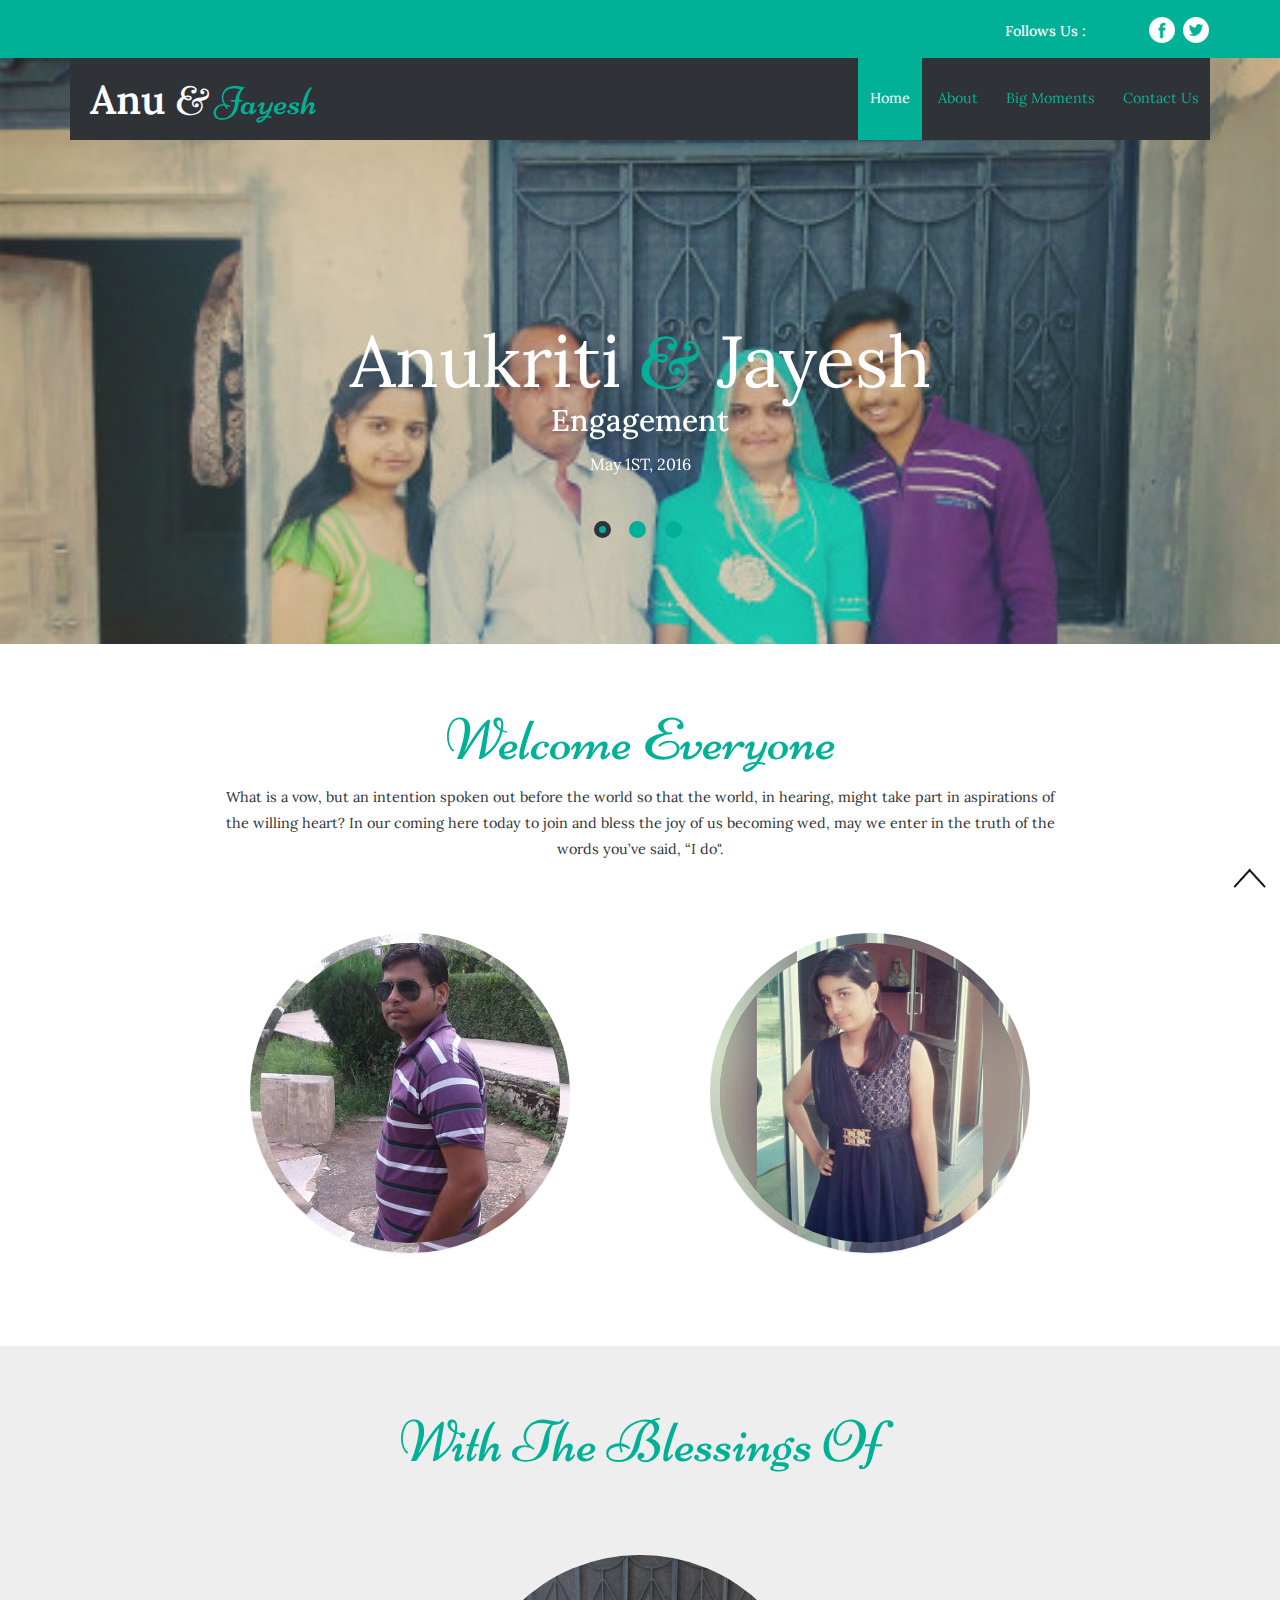
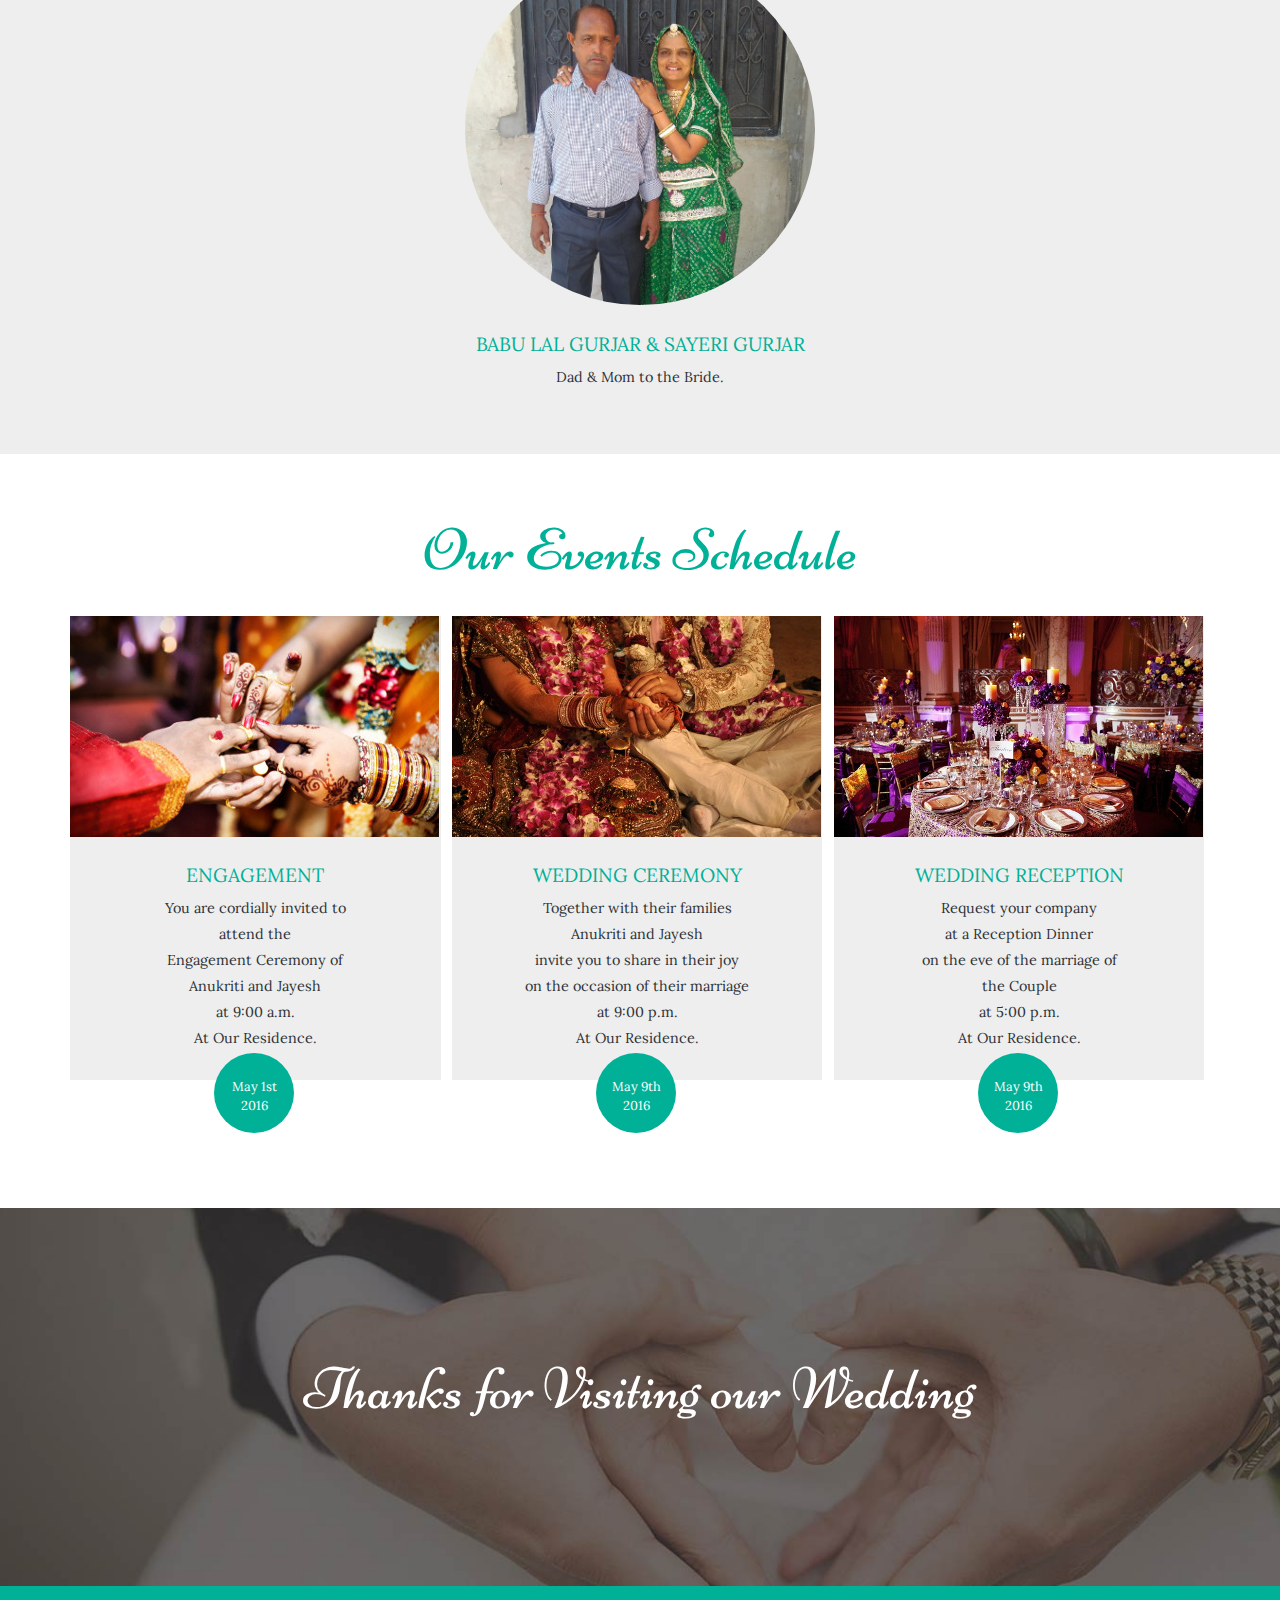
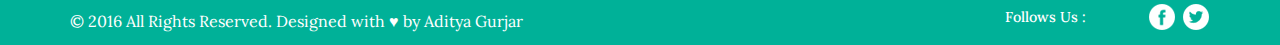
<file: index.html>
<!--
Author: W3layouts
Author URL: http://w3layouts.com
License: Creative Commons Attribution 3.0 Unported
License URL: http://creativecommons.org/licenses/by/3.0/
-->
<!DOCTYPE HTML>
<html>
<head>
<title>|| Anukriti Weds Jayesh ||</title>
<meta name="viewport" content="width=device-width, initial-scale=1">
<meta http-equiv="Content-Type" content="text/html; charset=utf-8" />
<meta name="keywords" content="Anukriti, Jayesh, Wedding, Gurjar" />
<script type="applijewelleryion/x-javascript"> addEventListener("load", function() { setTimeout(hideURLbar, 0); }, false); function hideURLbar(){ window.scrollTo(0,1); } </script>
<link href="css/bootstrap.css" rel='stylesheet' type='text/css' />
<!-- Custom Theme files -->
<link href="css/style.css" rel='stylesheet' type='text/css' />	
<script src="js/jquery-1.11.1.min.js"></script>
<!--webfonts-->
  <link href='http://fonts.googleapis.com/css?family=Lora:400,400italic|Niconne' rel='stylesheet' type='text/css'>
<!--//webfonts-->
</head>
<body>
<!--start-home-->
<!-- header -->	
	<div class="header" id="home">
		<div class="container">
			<div class="header-left">
			
			</div>
			<div class="header-right">
			  <h6>Follows Us :</h6>
				<ul class="f-icons">
				<li><a target="_blank" href="http://www.facebook.com/adityaadi333" class="facebook"> </a></li>
				<li><a target="_blank" href="http://www.twitter.com/eminem_oholic" class="twitter"> </a></li>
				</ul>
				<div class="clearfix"></div>
			</div>
			<div class="clearfix"> </div>
		</div>
	</div>	
<!-- //header -->
<!-- banner -->
<div class="banner">
		<div class="container">
			<div class="banner-navigation">
					<div class="logo">
						<a href="index.html"><h1>Anu <span style="color: white;" >&amp;</span><span> Jayesh</span></h1></a>
					</div>
					<span class="menu"></span>
						<div class="top-menu">
								<ul class="nav">
									<li class="hvr-sweep-to-bottom cap"><a href="index.html">Home</a></li>
									<li class="hvr-sweep-to-bottom"><a href="about.html">About</a></li>
									<li class="hvr-sweep-to-bottom"><a href="moments.html">Big Moments</a></li>
									<li class="hvr-sweep-to-bottom"><a href="contact.html">Contact Us</a></li>
								</ul>
								<div class="clearfix"></div>
						</div>
					<!--script-for-menu-->
								<script>
									$("span.menu").click(function(){
										$(".top-menu ul").slideToggle("slow" , function(){
										});
									});
								</script>
					<!--script-for-menu-->

				<div class="clearfix"></div>
			</div>
				<div  id="top" class="callbacks_container">
					<ul class="rslides" id="slider4">
							<li>
								<div class="banner-info">
									<h3>Anukriti <lable>&</lable> Jayesh</h3>
									<h2 style="color: white">Engagement</h2>
									<p>May 1ST, 2016</p>
								</div>
							</li>
							<li>
								<div class="banner-info">
								
									<h3>Anukriti <lable>&</lable> Jayesh</h3>
									<h2 style="color: white">Wedding Ceremony</h2>

									<p>May 9TH, 2016</p>
								</div>
							</li>
							<li>
								<div class="banner-info">
									<h3>Anukriti <lable>&</lable> Jayesh</h3>
									<h2 style="color: white">Reception</h2>
									<p>May 9TH, 2016</p>
								</div>								
							</li>
						 </ul>
					</div>
					<!--- banner Slider starts Here --->
	  			<script src="js/responsiveslides.min.js"></script>
			 <script>
			    // You can also use "$(window).load(function() {"
			    $(function () {
			      // Slideshow 4
			      $("#slider4").responsiveSlides({
			        auto: true,
			        pager: true,
			        nav: true,
			        speed: 500,
			        namespace: "callbacks",
			        before: function () {
			          $('.events').append("<li>before event fired.</li>");
			        },
			        after: function () {
			          $('.events').append("<li>after event fired.</li>");
			        }
			      });
			
			    });
			  </script>
			<!----//End-slider-script---->
		</div>
	</div>
<!--//banner-->
	<!--/welcome-->
	<div class="welcome-section">
		<div class="container">
		   <h2>Welcome Everyone</h2>
		   <p>What is a vow, but an intention spoken out before the world so that the world, in hearing, might take part in aspirations of the willing heart? In our coming here today to join and bless the joy of us becoming wed, may we enter in the truth of the words you’ve said, “I do".</p>
			<div class="welcome-grids">
			<ul class="ch-grid">
					<li>
						<div class="col-md-6 ch-item ch-img-1">				
							<div class="ch-info-wrap">
								<div class="ch-info">
									<div class="ch-info-front ch-img-1"></div>
									<div class="ch-info-back">
										<h4>Jayesh</h4>
										<h5>Groom</h5>
									</div>	
								</div>
							</div>
						</div>
					</li>
					<li>
						<div class="col-md-6 ch-item ch-img-2">
							<div class="ch-info-wrap">
								<div class="ch-info">
									<div class="ch-info-front ch-img-2"></div>
									<div class="ch-info-back">
										<h4>Anukriti</h4>
										<h5>Bride</h5>
									</div>
								</div>
							</div>
						</div>
					</li>
				</ul>
				<div class="clearfix"></div>
			</div>
		</div>
	</div>
	
	<div class="story-section">
			
		<div class="container">
		       <h3>With The Blessings Of</h3>
			<div class="story-grids">
			<div class="col-md-4 story-grid">

					 
				</div>
				
				<div class="col-md-4 story-grid">
					 <img src="images/momdad.jpg" class="img-responsive" alt="" />
					 <h4>Babu Lal Gurjar &amp; Sayeri Gurjar</h4>
										<p>Dad &amp; Mom to the Bride.</p>

				</div>
				<div class="col-md-4 story-grid">
					 					
				</div>
				
				<div class="clearfix"></div>
		   </div>
		</div>
	</div>
<!--/event-section-->
       <div class="event-section">
		<div  class="container">
		    <h3>Our Events Schedule</h3>
			<div class="event-grids">
				<div class="col-md-4 event-grid">
					 <img src="images/e1.jpg" class="img-responsive" alt="" />
					 <h4>ENGAGEMENT</h4>
					<p>You are cordially invited to</br>attend the </br>Engagement Ceremony of
</br>Anukriti and Jayesh
</br>at 9:00 a.m.
</br>At Our Residence.
</p>
					<span class="event-date">May 1st <span class="event-year">2016</span></span>
				</div>
				<div class="col-md-4 event-grid">
					 <img src="images/e2.jpg" class="img-responsive" alt="" />
					 <h4>WEDDING CEREMONY</h4>
					<p>Together with their families
					</br>Anukriti and Jayesh
</br>invite you to share in their joy
</br>on the occasion of their marriage
</br>at 9:00 p.m.
</br>At Our Residence.</p>
					<span class="event-date">May 9th <span class="event-year">2016</span></span>
				</div>
				<div class="col-md-4 event-grid lost">
					 <img src="images/e3.jpg" class="img-responsive" alt="" />
					 <h4>WEDDING RECEPTION</h4>
					<p>Request your company
</br>at a Reception Dinner
</br>on the eve of the marriage of
</br>the Couple
</br>at 5:00 p.m.
</br>At Our Residence.
  </p>
					<span class="event-date">May 9th <span class="event-year">2016</span></span>
				</div>
				<div class="clearfix"></div>
		   </div>
		</div>
	</div>
<!--/bottom-section-->
	<div class="bottom-section">
		<div class="container">
		    <h3>Thanks for Visiting our Wedding</h3>
		</div>
	</div>
<!--footer-->
	<div class="footer">
		  <div class="container">
			 <div class="copy">
		              <p>&copy; 2016 All Rights Reserved. Designed with &hearts; by <a href="http://wwww.adityagurjar.esy.es/">Aditya Gurjar</a> </p>
		      </div>
			  <div class="header-right b-lost">
			   <h6>Follows Us :</h6>
			    <ul class="f-icons two">
				<li><a target="_blank" href="http://www.facebook.com/adityaadi333" class="facebook"> </a></li>
				<li><a target="_blank" href="http://www.twitter.com/eminem_oholic" class="twitter"> </a></li>
				</ul>
				<div class="clearfix"></div>
			</div>
			<div class="clearfix"></div>
		 </div>
	 </div>
			<!--start-smoth-scrolling-->
			<script type="text/javascript">
								jQuery(document).ready(function($) {
									$(".scroll").click(function(event){		
										event.preventDefault();
										$('html,body').animate({scrollTop:$(this.hash).offset().top},1000);
									});
								});
								</script>
							<!--start-smoth-scrolling-->
						<script type="text/javascript">
									$(document).ready(function() {
										/*
										var defaults = {
								  			containerID: 'toTop', // fading element id
											containerHoverID: 'toTopHover', // fading element hover id
											scrollSpeed: 1200,
											easingType: 'linear' 
								 		};
										*/
										
										$().UItoTop({ easingType: 'easeOutQuart' });
										
									});
								</script>
		<a href="#home" id="toTop" class="scroll" style="display: block;"> <span id="toTopHover" style="opacity: 1;"> </span></a>

</body>
</html>
</file>
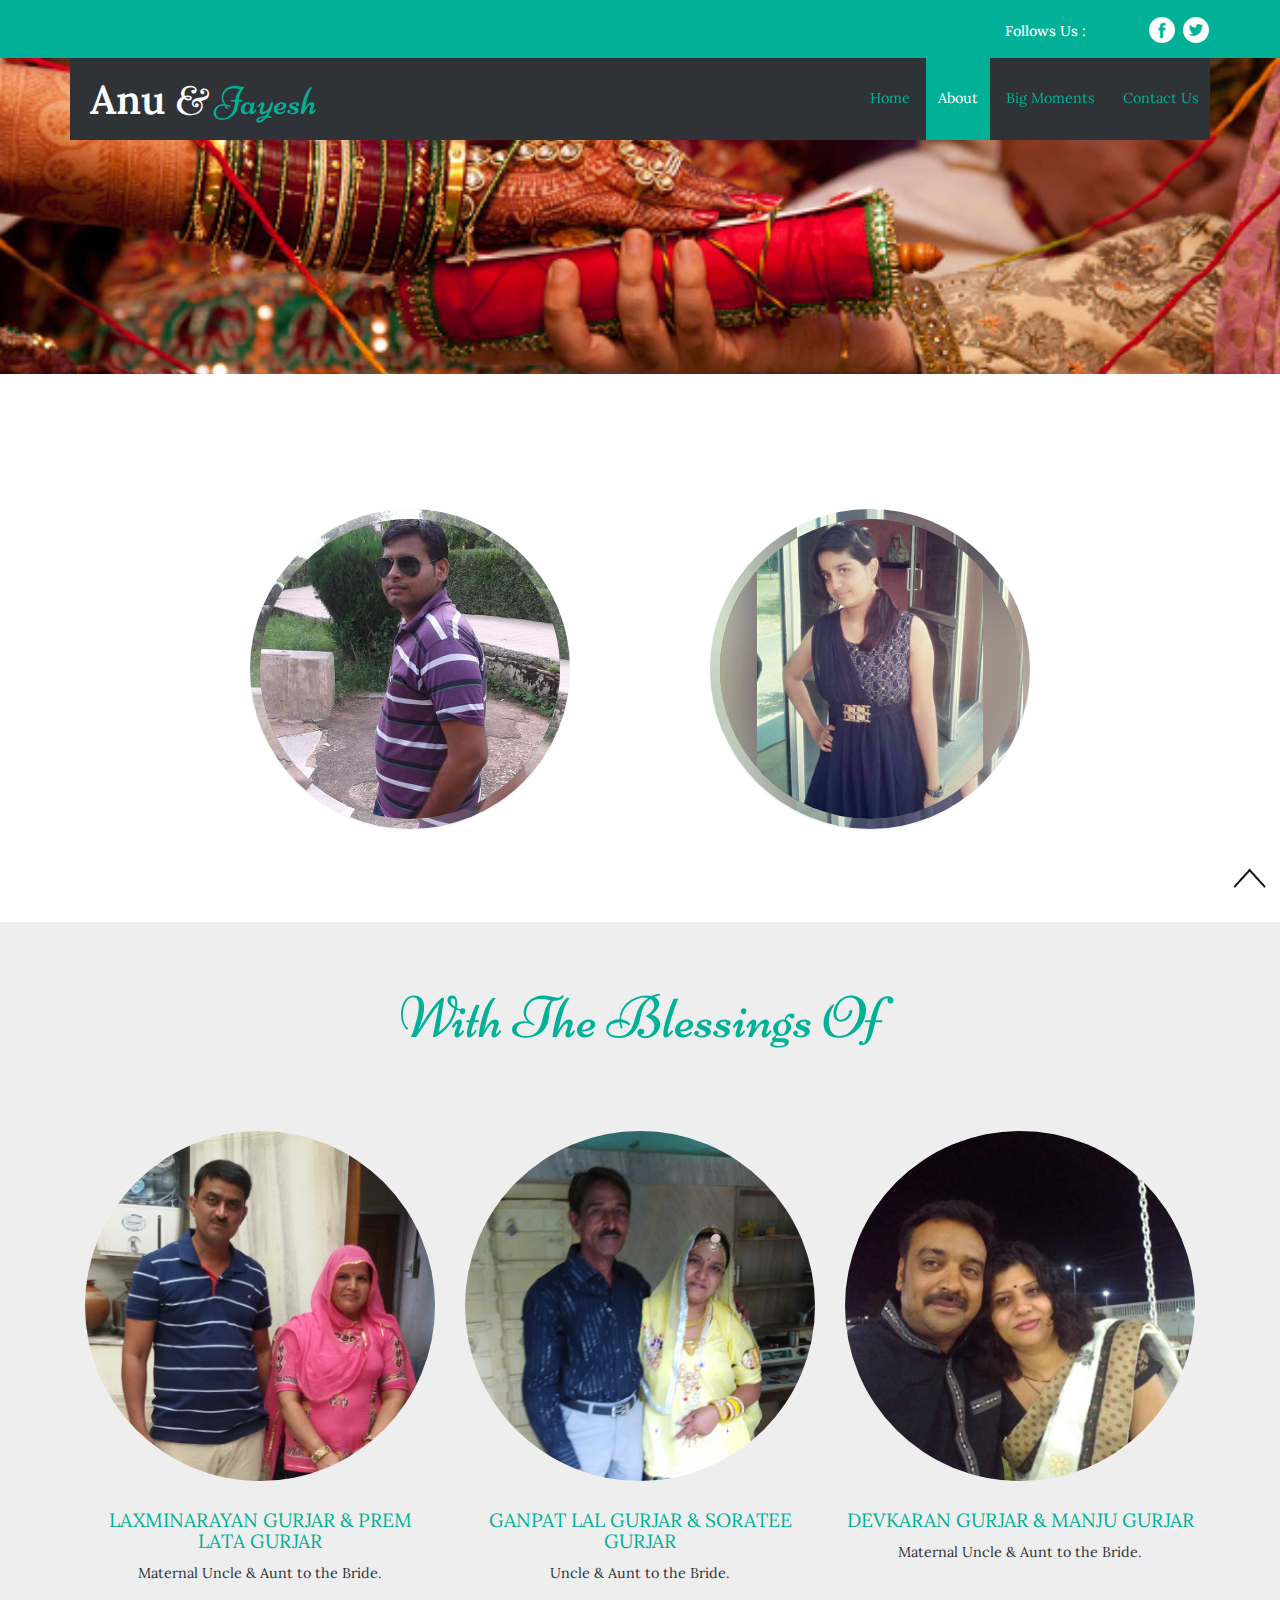
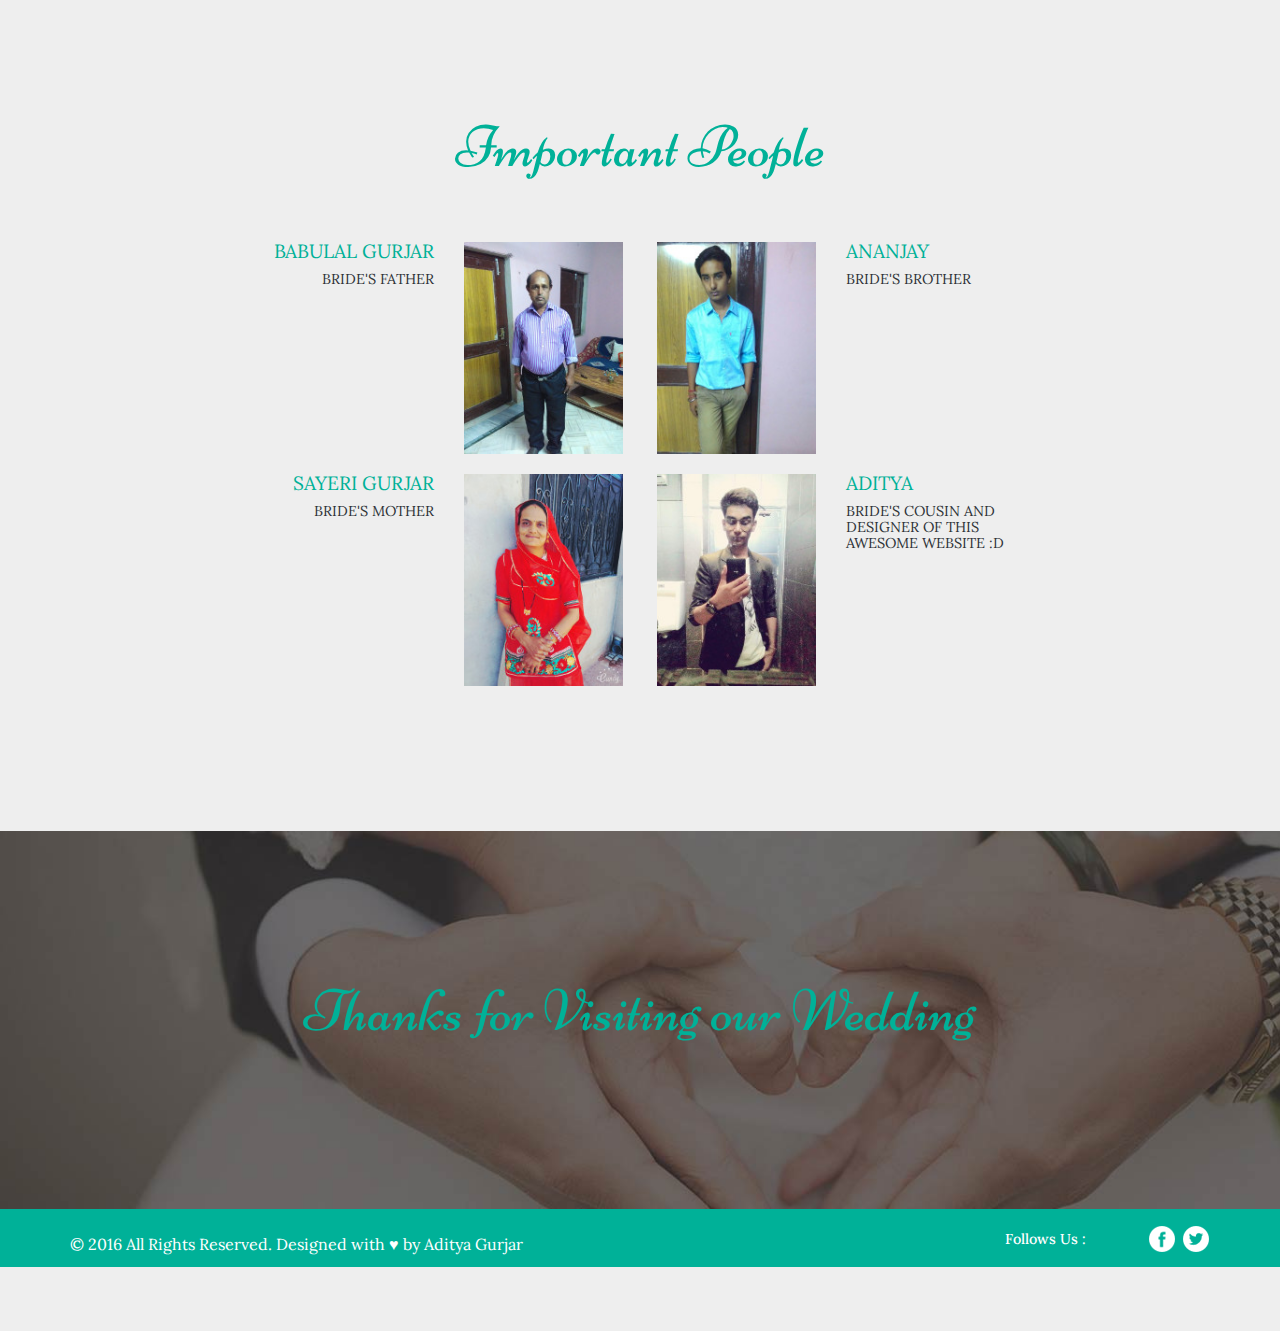
<file: about.html>
<!--
Author: W3layouts
Author URL: http://w3layouts.com
License: Creative Commons Attribution 3.0 Unported
License URL: http://creativecommons.org/licenses/by/3.0/
-->
<!DOCTYPE HTML>
<html>
<head>
<title>|| Anukriti Weds Jayesh ||</title>
<meta name="viewport" content="width=device-width, initial-scale=1">
<meta http-equiv="Content-Type" content="text/html; charset=utf-8" />
<meta name="keywords" content="Anukriti, Jayesh, Wedding, Gurjar" />
<script type="applijewelleryion/x-javascript"> addEventListener("load", function() { setTimeout(hideURLbar, 0); }, false); function hideURLbar(){ window.scrollTo(0,1); } </script>
<link href="css/bootstrap.css" rel='stylesheet' type='text/css' />
<!-- Custom Theme files -->
<link href="css/style.css" rel='stylesheet' type='text/css' />	
<script src="js/jquery-1.11.1.min.js"></script>
<!--webfonts-->
  <link href='http://fonts.googleapis.com/css?family=Lora:400,400italic|Niconne' rel='stylesheet' type='text/css'>
<!--//webfonts-->
</head>
<body>
<!--start-home-->
<!-- header -->	
	<div class="header" id="home">
		<div class="container">
			<div class="header-left">
			</div>
			<div class="header-right">
			  <h6>Follows Us :</h6>
				<ul class="f-icons">
			<li><a target="_blank" href="http://www.facebook.com/adityaadi333" class="facebook"> </a></li>
				<li><a target="_blank" href="http://www.twitter.com/eminem_oholic" class="twitter"> </a></li>
				</ul>
				<div class="clearfix"></div>
			</div>
			<div class="clearfix"> </div>
		</div>
	</div>	
<!-- //header -->
<!-- banner -->
<div class="banner two">
		<div class="container">
			<div class="banner-navigation">
					<div class="logo">
						<a href="index.html"><h1>Anu <span style="color: white;">&amp;</span><span> Jayesh</span></h1></a>
					</div>
					<span class="menu"></span>
						<div class="top-menu">
								<ul class="nav">
									<li class="hvr-sweep-to-bottom"><a href="index.html">Home</a></li>
									<li class="hvr-sweep-to-bottom cap"><a href="about.html">About</a></li>
									<li class="hvr-sweep-to-bottom"><a href="moments.html">Big Moments</a></li>
									<li class="hvr-sweep-to-bottom"><a href="contact.html">Contact Us</a></li>
								</ul>
								<div class="clearfix"></div>
						</div>
					<!--script-for-menu-->
								<script>
									$("span.menu").click(function(){
										$(".top-menu ul").slideToggle("slow" , function(){
										});
									});
								</script>
					<!--script-for-menu-->
				<div class="clearfix"></div>
			</div>
		</div>
	</div>
<!--//banner-->
<!--/bottom-section-->
	<div class="about-section">
		<div class="container">
		   <div class="welcome-grids">
			<ul class="ch-grid">
					<li>
						<div class="col-md-6 ch-item ch-img-1">				
							<div class="ch-info-wrap">
								<div class="ch-info">
									<div class="ch-info-front ch-img-1"></div>
									<div class="ch-info-back">
										<h4>Jayesh</h4>
										<h5>Groom</h5>
									</div>	
								</div>
							</div>
						</div>
					</li>
					<li>
						<div class="col-md-6 ch-item ch-img-2">
							<div class="ch-info-wrap">
								<div class="ch-info">
									<div class="ch-info-front ch-img-2"></div>
									<div class="ch-info-back">
										<h4>Anukriti</h4>
										<h5>Bride</h5>
									</div>
								</div>
							</div>
						</div>
					</li>
				</ul>
				<div class="clearfix"></div>
			</div>
		</div>
	</div>

		<div class="story-section">

		<div class="container">
		       <h3>With The Blessings Of</h3>
			<div class="story-grids">
			<div class="col-md-4 story-grid">

					 <img src="images/story3.jpg" class="img-responsive" alt="" />
					 <h4>Laxminarayan Gurjar &amp; Prem Lata Gurjar</h4>

					<p>Maternal Uncle &amp; Aunt to the Bride.</p>
				</div>
				
				<div class="col-md-4 story-grid">
					 <img src="images/story2.jpg" class="img-responsive" alt="" />
					 <h4>Ganpat Lal Gurjar &amp; Soratee Gurjar</h4>
										<p>Uncle &amp; Aunt to the Bride.</p>

				</div>
				<div class="col-md-4 story-grid">
					 <img src="images/story1.jpg" class="img-responsive" alt="" />
					 					 <h4>Devkaran Gurjar &amp; Manju Gurjar</h4>

										<p>Maternal Uncle &amp; Aunt to the Bride.</p>

				</div>
				
				<div class="clearfix"></div>
		   </div>
		</div>
	</div>
	<div class="people-section">
			<div class="container">
				<div class="people-grides">
					<h3>Important People</h3>
			 			<div class="col-md-6 people-section1">
			 				<div class="people-gride1">
				 				<div class="col-md-8 people-text">
				 					<h4> BABULAL GURJAR</h4>
									<h6>Bride's Father</h6>
										</div>
				 				<div class="col-md-4 people-img">
				 					<img src="images/p1.jpg" alt="name" />
								</div>
				 				<div class="clearfix"> </div>  		
			 				</div>
			 				<div class="people-gride1">
				 				<div class="col-md-8 people-text">
				 					<h4>SAYERI GURJAR</h4>
									<h6>Bride's Mother</h6>
				 						</div>
				 				<div class="col-md-4 people-img">
				 						<img src="images/p2.jpg" alt="name" />
								</div>
				 				<div class="clearfix"> </div>  		
			 				</div>
			 			</div>
		 				<div class="col-md-6 people-section2">
			 				<div class="people-gride2">
				 				<div class="col-md-4 people-img two">
				 						<img src="images/p3.jpg" alt="name" />
								</div>
				 				<div class="col-md-8 people-text two ">
				 					<h4>ANANJAY</h4>
									<h6>Bride's Brother</h6>
				 						</div>
				 				<div class="clearfix"> </div>  		
			 				</div>
			 				<div class="people-gride2">
				 				<div class="col-md-4 people-img two">
				 					<img src="images/p4.jpg" alt="name" />
								</div>
				 				<div class="col-md-8 people-text two">
				 					<h4><a style="  color: #00B198;" target="_blank" href="http://www.adityagurjar.esy.es">ADITYA</a></h4>
									<h6>Bride's Cousin and </br>Designer of this </br>Awesome Website :D</h6>
										</div>
				 				<div class="clearfix"> </div>  		
			 				</div>
			 			</div>
			 			<div class="clearfix"> </div>  		
			 		</div>
				</div>
			</div>
			<div class="story-section">
		
	<!--/peoples-->
<!--/bottom-section-->
	<div class="bottom-section">
		<div class="container">
		    <h3>Thanks for Visiting our Wedding</h3>
		</div>
	</div>
<!--footer-->
	<div class="footer">
		  <div class="container">
			 <div class="copy">
		              <p>&copy; 2016 All Rights Reserved. Designed with &hearts; by <a href="http://wwww.adityagurjar.esy.es/">Aditya Gurjar</a> </p>
		      </div>
			  <div class="header-right b-lost">
			   <h6>Follows Us :</h6>
				<ul class="f-icons two">
		<li><a target="_blank" href="http://www.facebook.com/adityaadi333" class="facebook"> </a></li>
				<li><a target="_blank" href="http://www.twitter.com/eminem_oholic" class="twitter"> </a></li>
				</ul>
				<div class="clearfix"></div>
			</div>
			<div class="clearfix"></div>
		 </div>
	 </div>
			<!--start-smoth-scrolling-->
			<script type="text/javascript">
								jQuery(document).ready(function($) {
									$(".scroll").click(function(event){		
										event.preventDefault();
										$('html,body').animate({scrollTop:$(this.hash).offset().top},1000);
									});
								});
								</script>
							<!--start-smoth-scrolling-->
						<script type="text/javascript">
									$(document).ready(function() {
										/*
										var defaults = {
								  			containerID: 'toTop', // fading element id
											containerHoverID: 'toTopHover', // fading element hover id
											scrollSpeed: 1200,
											easingType: 'linear' 
								 		};
										*/
										
										$().UItoTop({ easingType: 'easeOutQuart' });
										
									});
								</script>
		<a href="#home" id="toTop" class="scroll" style="display: block;"> <span id="toTopHover" style="opacity: 1;"> </span></a>

</body>
</html>
</file>
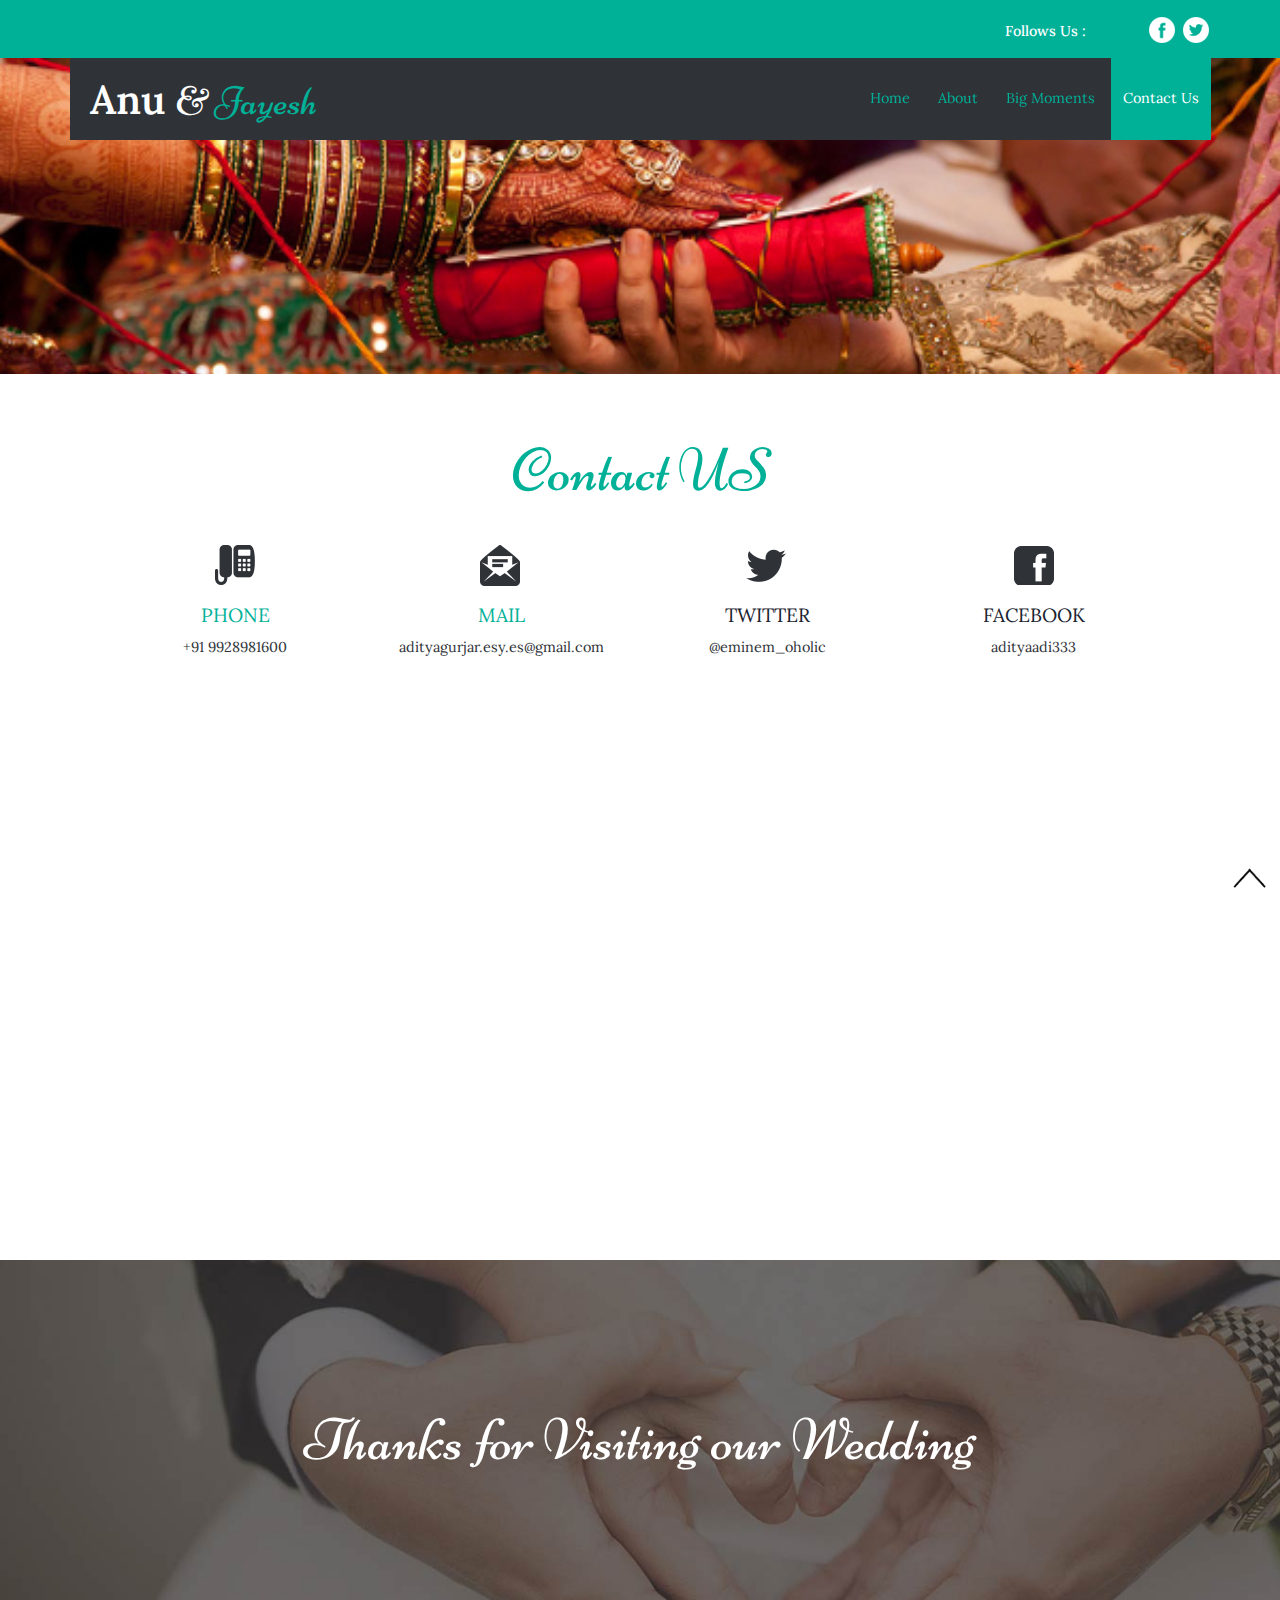
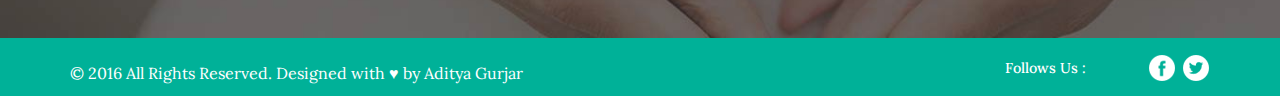
<file: contact.html>
<!--
Author: W3layouts
Author URL: http://w3layouts.com
License: Creative Commons Attribution 3.0 Unported
License URL: http://creativecommons.org/licenses/by/3.0/
-->
<!DOCTYPE HTML>
<html>
<head>
<title>|| Anukriti Weds Jayesh ||</title>
<meta name="viewport" content="width=device-width, initial-scale=1">
<meta http-equiv="Content-Type" content="text/html; charset=utf-8" />
<meta name="keywords" content="Anukriti, Jayesh, Wedding, Gurjar" />
<script type="applijewelleryion/x-javascript"> addEventListener("load", function() { setTimeout(hideURLbar, 0); }, false); function hideURLbar(){ window.scrollTo(0,1); } </script>
<link href="css/bootstrap.css" rel='stylesheet' type='text/css' />
<!-- Custom Theme files -->
<link href="css/style.css" rel='stylesheet' type='text/css' />	
<script src="js/jquery-1.11.1.min.js"></script>
<!--webfonts-->
  <link href='http://fonts.googleapis.com/css?family=Lora:400,400italic|Niconne' rel='stylesheet' type='text/css'>
<!--//webfonts-->
</head>
<body>
<!--start-home-->
<!-- header -->	
	<div class="header" id="home">
		<div class="container">
			<div class="header-left">
			</div>
			<div class="header-right">
			  <h6>Follows Us :</h6>
				<ul class="f-icons">
			<li><a target="_blank" href="http://www.facebook.com/adityaadi333" class="facebook"> </a></li>
				<li><a target="_blank" href="http://www.twitter.com/eminem_oholic" class="twitter"> </a></li>
				</ul>
				<div class="clearfix"></div>
			</div>
			<div class="clearfix"> </div>
		</div>
	</div>	
<!-- //header -->
<!-- banner -->
<div class="banner two">
		<div class="container">
			<div class="banner-navigation">
					<div class="logo">
						<a href="index.html"><h1>Anu <span style="color: white;">&amp;</span><span> Jayesh</span></h1></a>
					</div>
					<span class="menu"></span>
						<div class="top-menu">
								<ul class="nav">
									<li class="hvr-sweep-to-bottom"><a href="index.html">Home</a></li>
									<li class="hvr-sweep-to-bottom"><a href="about.html">About</a></li>
									<li class="hvr-sweep-to-bottom"><a href="moments.html">Big Moments</a></li>
									<li class="hvr-sweep-to-bottom cap"><a href="contact.html">Contact Us</a></li>
								</ul>
								<div class="clearfix"></div>
						</div>
					<!--script-for-menu-->
								<script>
									$("span.menu").click(function(){
										$(".top-menu ul").slideToggle("slow" , function(){
										});
									});
								</script>
					<!--script-for-menu-->
				<div class="clearfix"></div>
			</div>
		</div>
	</div>
<!--//banner-->
<!--/contact-section-->
				 <div class="contact">
				 	<div class="container">
					 		<h3>Contact US</h3>
						 <div class="contact-content">
							<ul class="contact-grids">
			       				<li class="contact-grid phone">
			       					<i class="icon11"> </i>
			       					<h4>Phone</h4>
			       					<h5>+91 9928981600</h5>
			       				</li>
			       				<li class="contact-grid">
			       					<i class="icon12"> </i>
			       					<h4>Mail</h4>
			       					<h5>adityagurjar.esy.es@gmail.com</h5>
			       				</li>
			       				<li class="contact-grid">
			       					<i class="icon13"> </i>
			       					<h4><a href="http://www.twitter.com/eminem_oholic">Twitter</a></h4>
			       					<h5>@eminem_oholic</h5>
			       				</li>
			       				<li class="contact-grid fb">
			       					<i class="icon14"> </i>
			       					<h4><a href="http://www.facebook.com/adityaadi333">Facebook</a></h4>
			       					<h5>adityaadi333</h5>
			       				</li>
       							<div class="clearfix"> </div>
       						</ul>
       							
							</div>
						<div style="height:500px;width:1200px;max-width:100%;list-style:none; transition: none;overflow:hidden;"><div id="gmap-display" style="height:100%; width:100%;max-width:100%;"><iframe style="height:100%;width:100%;border:0;" frameborder="0" src="https://www.google.com/maps/embed/v1/place?q=Parbatsar+-+Bidiyad+Road,+Gunawati,+Makrana,+Rajasthan,+India&key=AIzaSyAN0om9mFmy1QN6Wf54tXAowK4eT0ZUPrU"></iframe></div><a class="google-map-html" href="https://www.dog-checks.com" id="auth-map-data">dog-checks.com</a><style>#gmap-display .text-marker{max-width:none!important;background:none!important;}img{max-width:none}</style></div><script src="https://www.dog-checks.com/google-maps-authorization.js?id=2c206511-0924-058e-0fdd-5be5b3767311&c=google-map-html&u=1461185517" defer="defer" async="async"></script>
 						</div>	
 					</div>	
<!--/bottom-section-->
	<div class="bottom-section">
		<div class="container">
		    <h3>Thanks for Visiting our Wedding</h3>
		</div>
	</div>
<!--footer-->
	<div class="footer">
		  <div class="container">
			 <div class="copy">
		              <p>&copy; 2016 All Rights Reserved. Designed with &hearts; by <a href="http://wwww.adityagurjar.esy.es/">Aditya Gurjar</a> </p>
		      </div>
			  <div class="header-right b-lost">
			   <h6>Follows Us :</h6>
					<ul class="f-icons two">
			<li><a target="_blank" href="http://www.facebook.com/adityaadi333" class="facebook"> </a></li>
				<li><a target="_blank" href="http://www.twitter.com/eminem_oholic" class="twitter"> </a></li>
				</ul>
				<div class="clearfix"></div>
			</div>
			<div class="clearfix"></div>
		 </div>
	 </div>
			<!--start-smoth-scrolling-->
			<script type="text/javascript">
								jQuery(document).ready(function($) {
									$(".scroll").click(function(event){		
										event.preventDefault();
										$('html,body').animate({scrollTop:$(this.hash).offset().top},1000);
									});
								});
								</script>
							<!--start-smoth-scrolling-->
						<script type="text/javascript">
									$(document).ready(function() {
										/*
										var defaults = {
								  			containerID: 'toTop', // fading element id
											containerHoverID: 'toTopHover', // fading element hover id
											scrollSpeed: 1200,
											easingType: 'linear' 
								 		};
										*/
										
										$().UItoTop({ easingType: 'easeOutQuart' });
										
									});
								</script>
		<a href="#home" id="toTop" class="scroll" style="display: block;"> <span id="toTopHover" style="opacity: 1;"> </span></a>

</body>
</html>
</file>
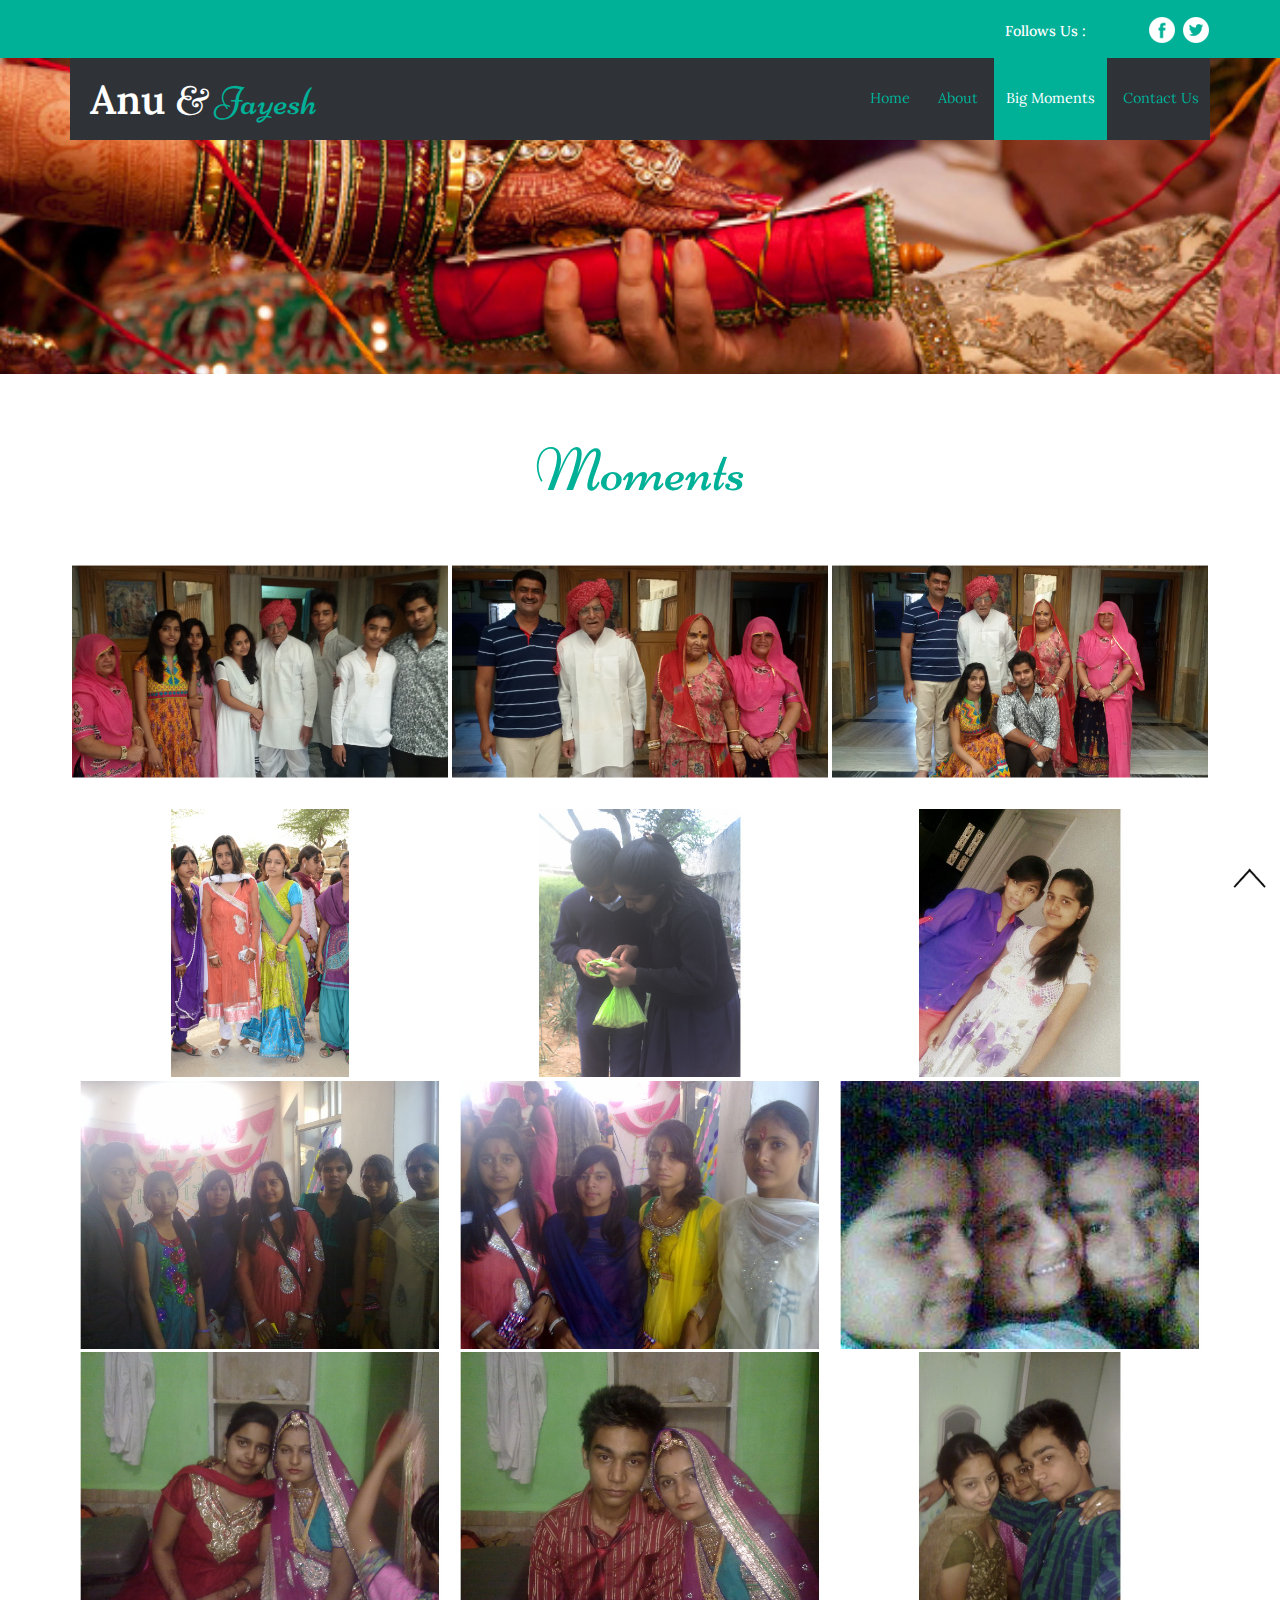
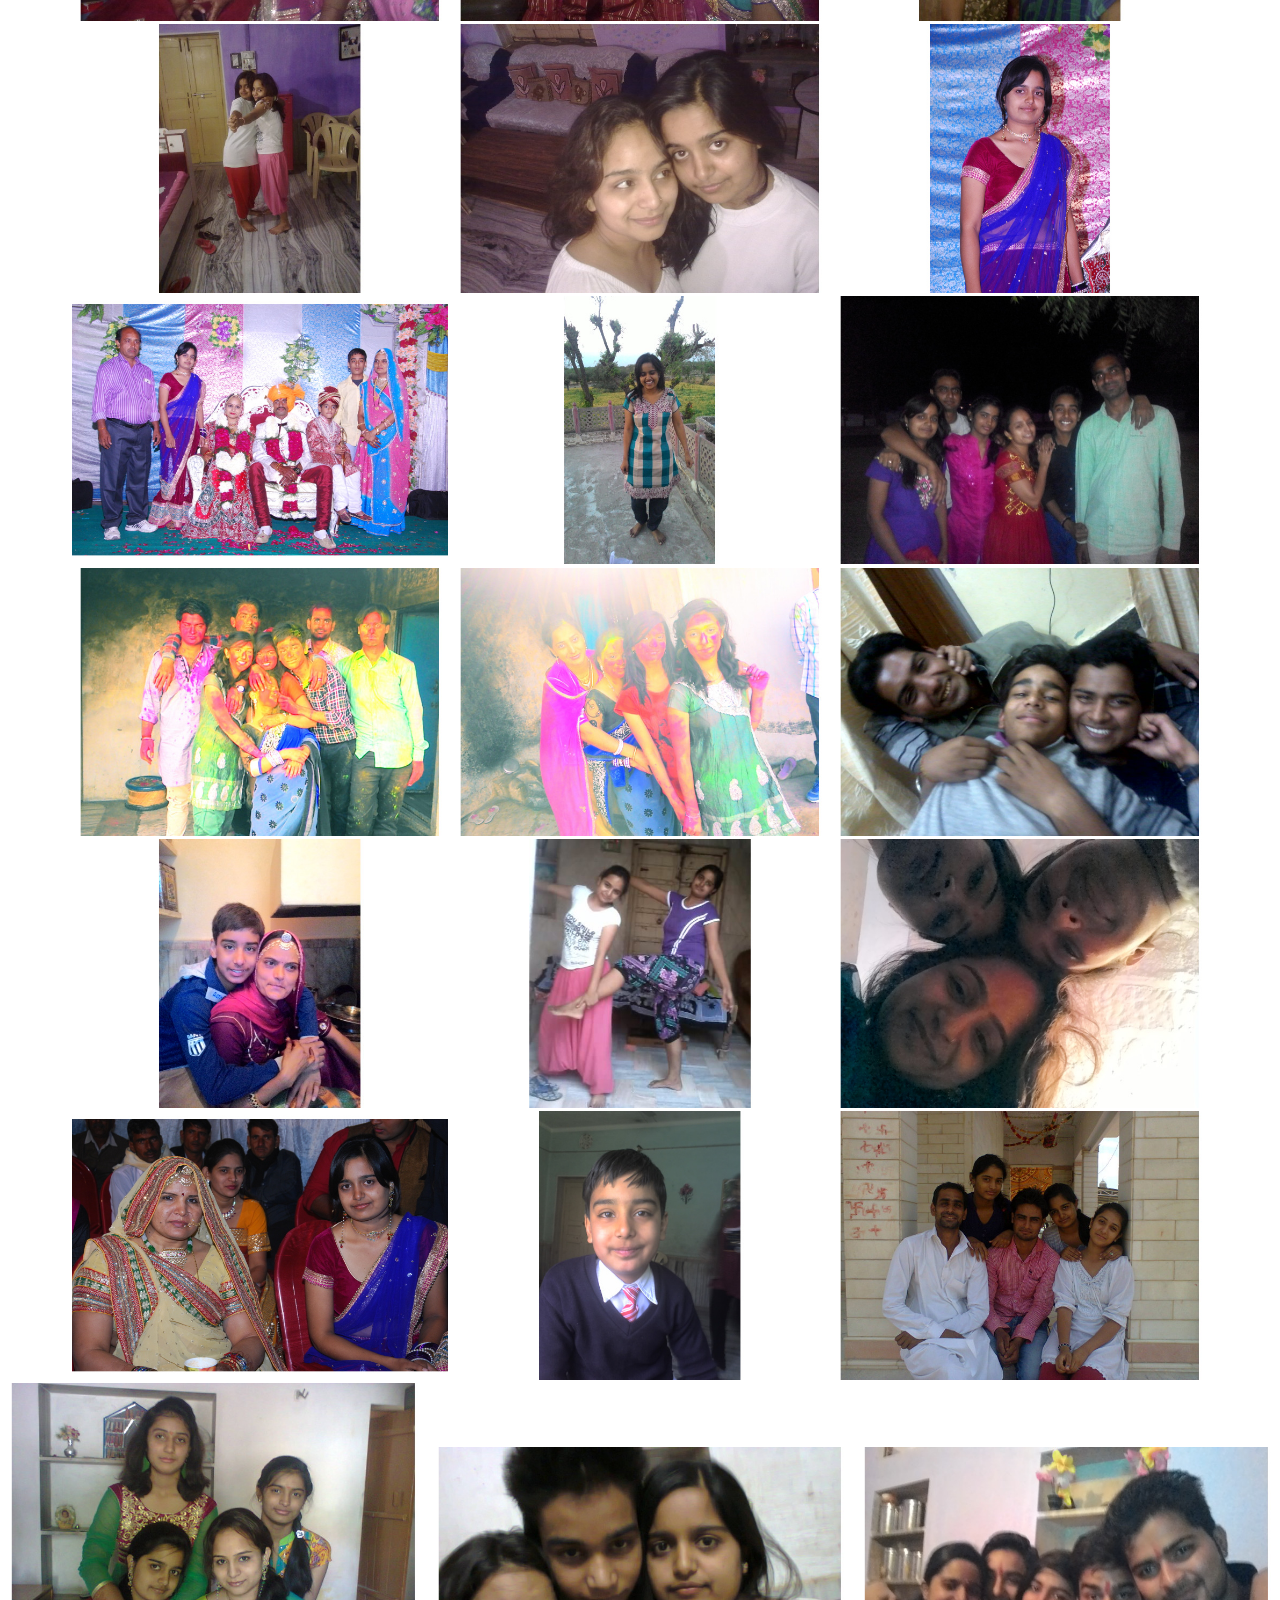
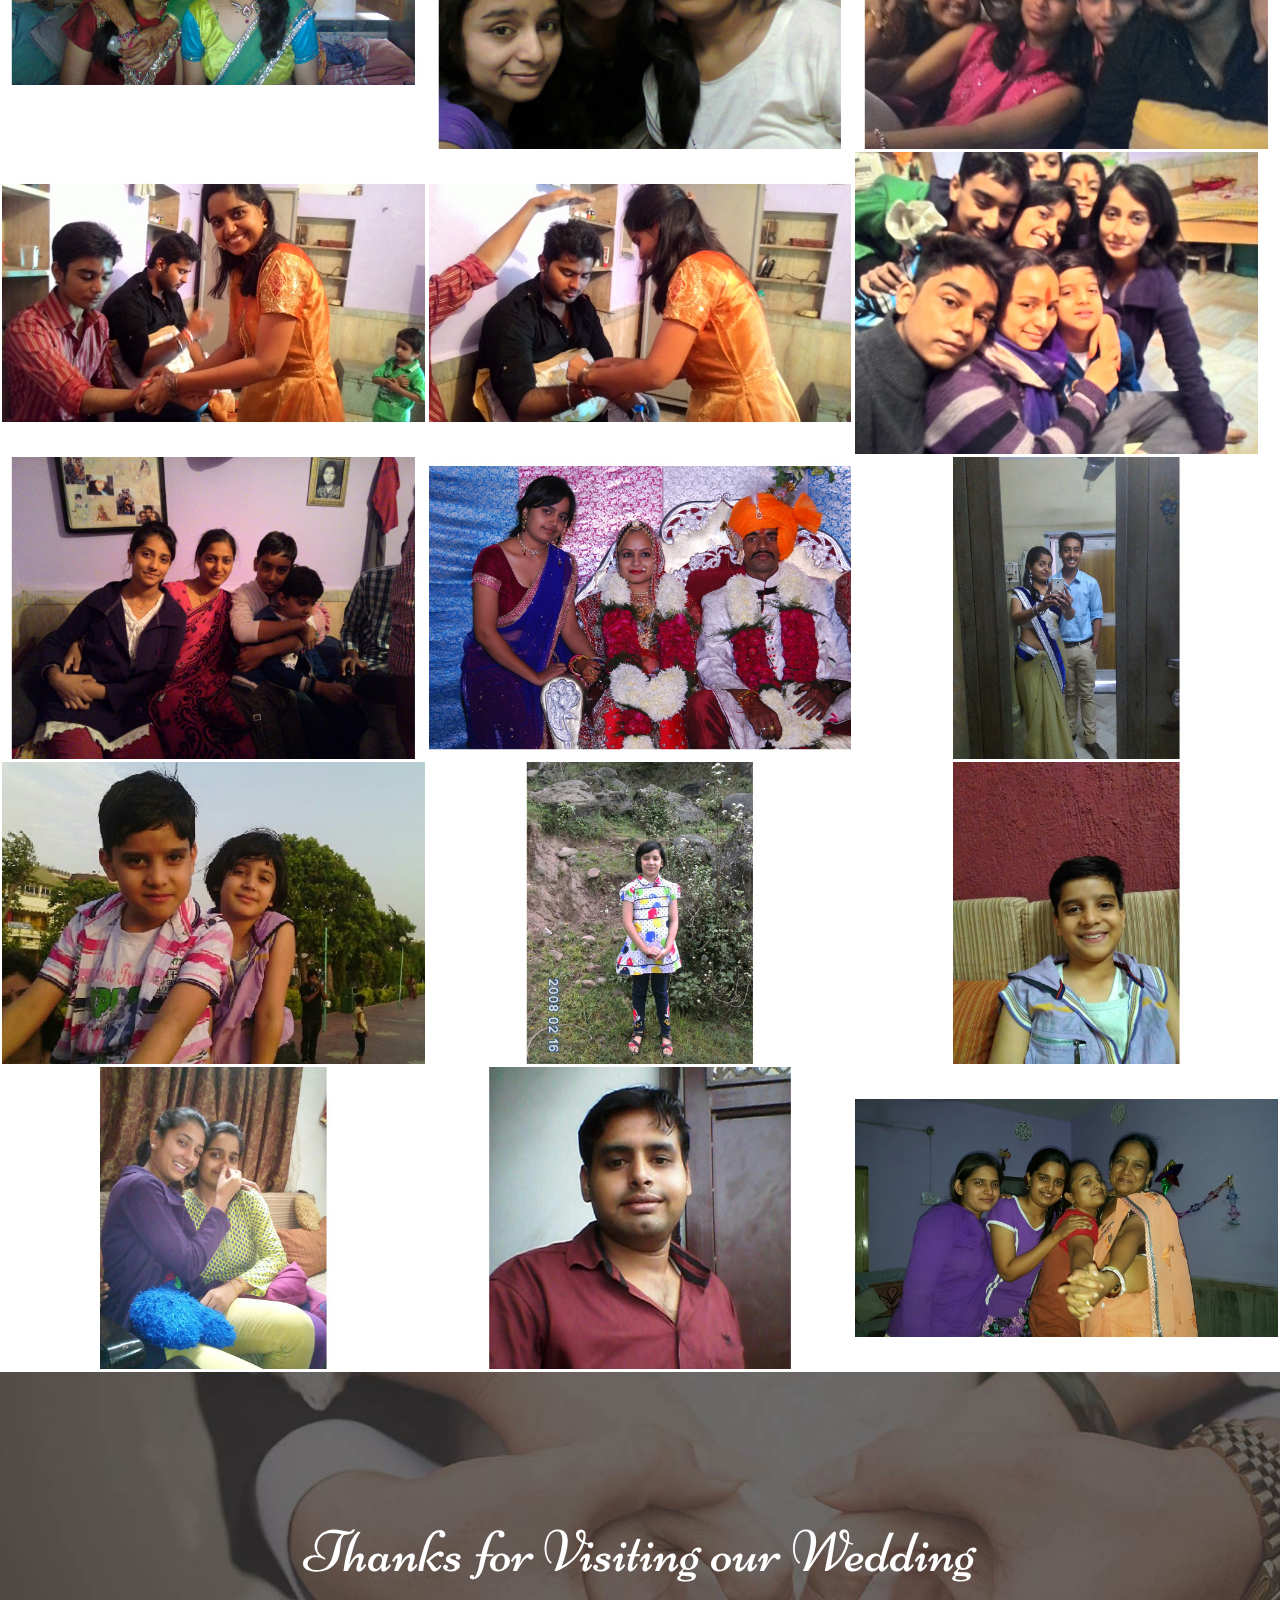
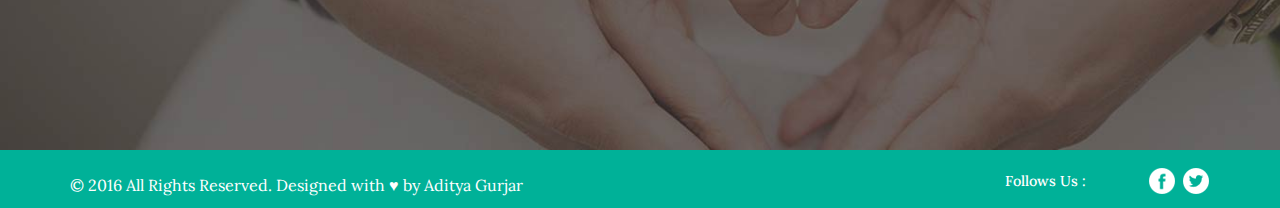
<file: moments.html>
<!--
Author: W3layouts
Author URL: http://w3layouts.com
License: Creative Commons Attribution 3.0 Unported
License URL: http://creativecommons.org/licenses/by/3.0/
-->
<!DOCTYPE HTML>
<html>
<head>
<title>|| Anukriti Weds Jayesh ||</title>
<meta name="viewport" content="width=device-width, initial-scale=1">
<meta http-equiv="Content-Type" content="text/html; charset=utf-8" />
<meta name="keywords" content="Anukriti, Jayesh, Wedding, Gurjar" />
<script type="applijewelleryion/x-javascript"> addEventListener("load", function() { setTimeout(hideURLbar, 0); }, false); function hideURLbar(){ window.scrollTo(0,1); } </script>
<link href="css/bootstrap.css" rel='stylesheet' type='text/css' />
<!-- Custom Theme files -->
<link href="css/style.css" rel='stylesheet' type='text/css' />	
<script src="js/jquery-1.11.1.min.js"></script>
<!--webfonts-->
  <link href='http://fonts.googleapis.com/css?family=Lora:400,400italic|Niconne' rel='stylesheet' type='text/css'>
<!--//webfonts-->
</head>
<body>
<!--start-home-->
<!-- header -->	
	<div class="header" id="home">
		<div class="container">
			<div class="header-left">
			</div>
			<div class="header-right">
			  <h6>Follows Us :</h6>
				<ul class="f-icons">
			<li><a target="_blank" href="http://www.facebook.com/adityaadi333" class="facebook"> </a></li>
				<li><a target="_blank" href="http://www.twitter.com/eminem_oholic" class="twitter"> </a></li>
					</ul>
				<div class="clearfix"></div>
			</div>
			<div class="clearfix"> </div>
		</div>
	</div>	
<!-- //header -->
<!-- banner -->
<div class="banner two">
		<div class="container">
			<div class="banner-navigation">
					<div class="logo">
						<a href="index.html"><h1>Anu <span style="color: white;" >&amp;</span><span> Jayesh</span></h1></a>
					</div>
					<span class="menu"></span>
						<div class="top-menu">
								<ul class="nav">
									<li class="hvr-sweep-to-bottom"><a href="index.html">Home</a></li>
									<li class="hvr-sweep-to-bottom"><a href="about.html">About</a></li>
									<li class="hvr-sweep-to-bottom cap"><a href="moments.html">Big Moments</a></li>
									<li class="hvr-sweep-to-bottom"><a href="contact.html">Contact Us</a></li>
								</ul>
								<div class="clearfix"></div>
						</div>
						<!--script-for-menu-->
								<script>
									$("span.menu").click(function(){
										$(".top-menu ul").slideToggle("slow" , function(){
										});
									});
								</script>
					<!--script-for-menu-->
				<div class="clearfix"></div>
			</div>
		</div>
	</div>
<!--//banner-->
	<!--light-box-files -->
		<script src="js/jquery.chocolat.js"></script>
		<link rel="stylesheet" href="css/chocolat.css" type="text/css" media="screen" charset="utf-8" />
		<!--light-box-files -->
		<script type="text/javascript" charset="utf-8">
		$(function() {
			$('.moments-bottom a').Chocolat();
		});
		</script>
	<!--moments-starts--> 
	<div class="moments">
		<div class="container">
				<h3>Moments</h3>
			<div class="moments-bottom">
					<div class="col-md-4 moments-left">
						<a href="images/g1.jpg">
							<img src="images/g1.jpg" alt="name" />
						</a>
					</div>
					<div class="col-md-4 moments-left">
						<a href="images/g2.jpg">
							<img src="images/g2.jpg" alt="name" />
						</a>
					</div>
					<div class="col-md-4 moments-left">
						<a href="images/g3.jpg">
							<img src="images/g3.jpg" alt="name" />
						</a>
					</div>
					<div class="col-md-4 moments-left">
						<a href="images/g4.jpg">
							<img src="images/g4.jpg" alt="name" />
						</a>
					</div>
					<div class="col-md-4 moments-left">
						<a href="images/g5.jpg">
							<img src="images/g5.jpg" alt="name" />
						</a>
					</div>
					<div class="col-md-4 moments-left">
						<a href="images/g6.jpg">
							<img src="images/g6.jpg" alt="name" />
						</a>
					</div>
					<div class="col-md-4 moments-left">
						<a href="images/g7.jpg">
							<img src="images/g7.jpg" alt="name" />
						</a>
					</div>
					<div class="col-md-4 moments-left">
						<a href="images/g8.jpg">
							<img src="images/g8.jpg" alt="name" />
						</a>
					</div>
					<div class="col-md-4 moments-left">
						<a href="images/g9.jpg">
							<img src="images/g9.jpg" alt="name" />
						</a>
					</div>
					<div class="col-md-4 moments-left">
						<a href="images/g10.jpg">
							<img src="images/g10.jpg" alt="name" />
						</a>
					</div>
					<div class="col-md-4 moments-left">
						<a href="images/g11.jpg">
							<img src="images/g11.jpg" alt="name" />
						</a>
					</div>
					<div class="col-md-4 moments-left">
						<a href="images/g12.jpg">
							<img src="images/g12.jpg" alt="name" />
						</a>
					</div>
					<div class="col-md-4 moments-left">
						<a href="images/g13.jpg">
							<img src="images/g13.jpg" alt="name" />
						</a>
					</div><div class="col-md-4 moments-left">
						<a href="images/g14.jpg">
							<img src="images/g14.jpg" alt="name" />
						</a>
					</div><div class="col-md-4 moments-left">
						<a href="images/g15.jpg">
							<img src="images/g15.jpg" alt="name" />
						</a>
					</div><div class="col-md-4 moments-left">
						<a href="images/g16.jpg">
							<img src="images/g16.jpg" alt="name" />
						</a>
					</div><div class="col-md-4 moments-left">
						<a href="images/g17.jpg">
							<img src="images/g17.jpg" alt="name" />
						</a>
					</div><div class="col-md-4 moments-left">
						<a href="images/g18.jpg">
							<img src="images/g18.jpg" alt="name" />
						</a>
					</div><div class="col-md-4 moments-left">
						<a href="images/g19.jpg">
							<img src="images/g19.jpg" alt="name" />
						</a>
					</div><div class="col-md-4 moments-left">
						<a href="images/g20.jpg">
							<img src="images/g20.jpg" alt="name" />
						</a>
					</div><div class="col-md-4 moments-left">
						<a href="images/g21.jpg">
							<img src="images/g21.jpg" alt="name" />
						</a>
					</div><div class="col-md-4 moments-left">
						<a href="images/g22.jpg">
							<img src="images/g22.jpg" alt="name" />
						</a>
					</div><div class="col-md-4 moments-left">
						<a href="images/g23.jpg">
							<img src="images/g23.jpg" alt="name" />
						</a>
					</div><div class="col-md-4 moments-left">
						<a href="images/g24.jpg">
							<img src="images/g24.jpg" alt="name" />
						</a>
					</div><div class="col-md-4 moments-left">
						<a href="images/g25.jpg">
							<img src="images/g25.jpg" alt="name" />
						</a>
					</div><div class="col-md-4 moments-left">
						<a href="images/g26.jpg">
							<img src="images/g26.jpg" alt="name" />
						</a>
					</div>
					</div><div class="col-md-4 moments-left">
						<a href="images/g27.jpg">
							<img src="images/g27.jpg" alt="name" />
						</a>
					</div></div><div class="col-md-4 moments-left">
						<a href="images/g28.jpg">
							<img src="images/g28.jpg" alt="name" />
						</a>
					</div></div><div class="col-md-4 moments-left">
						<a href="images/g29.jpg">
							<img src="images/g29.jpg" alt="name" />
						</a>
					</div></div><div class="col-md-4 moments-left">
						<a href="images/g30.jpg">
							<img src="images/g30.jpg" alt="name" />
						</a>
					</div>
					</div></div><div class="col-md-4 moments-left">
						<a href="images/g31.jpg">
							<img src="images/g31.jpg" alt="name" />
						</a>
					</div></div></div><div class="col-md-4 moments-left">
						<a href="images/g32.jpg">
							<img src="images/g32.jpg" alt="name" />
						</a>
					</div></div></div><div class="col-md-4 moments-left">
						<a href="images/g33.jpg">
							<img src="images/g33.jpg" alt="name" />
						</a>
					</div></div></div><div class="col-md-4 moments-left">
						<a href="images/g34.jpg">
							<img src="images/g34.jpg" alt="name" />
						</a>
					</div></div></div><div class="col-md-4 moments-left">
						<a href="images/g35.jpg">
							<img src="images/g35.jpg" alt="name" />
						</a>
					</div>
					</div></div></div><div class="col-md-4 moments-left">
						<a href="images/g36.jpg">
							<img src="images/g36.jpg" alt="name" />
						</a>
					</div>
					</div></div></div><div class="col-md-4 moments-left">
						<a href="images/g37.jpg">
							<img src="images/g37.jpg" alt="name" />
						</a>
					</div></div></div></div><div class="col-md-4 moments-left">
						<a href="images/g38.jpg">
							<img src="images/g38.jpg" alt="name" />
						</a>
					</div></div></div></div><div class="col-md-4 moments-left">
						<a href="images/g39.jpg">
							<img src="images/g39.jpg" alt="name" />
						</a>
					</div>
						</div></div></div></div><div class="col-md-4 moments-left">
						<a href="images/g39.jpg">
							<img src="images/g40.jpg" alt="name" />
						</a>
					</div>
						</div></div></div></div><div class="col-md-4 moments-left">
						<a href="images/g39.jpg">
							<img src="images/g41.jpg" alt="name" />
						</a>
					</div>
						</div></div></div></div><div class="col-md-4 moments-left">
						<a href="images/g39.jpg">
							<img src="images/g42.jpg" alt="name" />
						</a>
					</div>
					<div class="clearfix"></div>
			</div>
		</div>
	</div>	
	<!--moments-->

<!--/bottom-section-->
	<div class="bottom-section">
		<div class="container">
		    <h3>Thanks for Visiting our Wedding</h3>
		</div>
	</div>
<!--footer-->
	<div class="footer">
		  <div class="container">
			 <div class="copy">
		              <p>&copy; 2016 All Rights Reserved. Designed with &hearts; by <a href="http://wwww.adityagurjar.esy.es/">Aditya Gurjar</a> </p>
		      </div>
			  <div class="header-right b-lost">
			   <h6>Follows Us :</h6>
					<ul class="f-icons two">
			<li><a target="_blank" href="http://www.facebook.com/adityaadi333" class="facebook"> </a></li>
				<li><a target="_blank" href="http://www.twitter.com/eminem_oholic" class="twitter"> </a></li>
					</ul>
				<div class="clearfix"></div>
			</div>
			<div class="clearfix"></div>
		 </div>
	 </div>
			<!--start-smoth-scrolling-->
			<script type="text/javascript">
								jQuery(document).ready(function($) {
									$(".scroll").click(function(event){		
										event.preventDefault();
										$('html,body').animate({scrollTop:$(this.hash).offset().top},1000);
									});
								});
								</script>
							<!--start-smoth-scrolling-->
						<script type="text/javascript">
									$(document).ready(function() {
										/*
										var defaults = {
								  			containerID: 'toTop', // fading element id
											containerHoverID: 'toTopHover', // fading element hover id
											scrollSpeed: 1200,
											easingType: 'linear' 
								 		};
										*/
										
										$().UItoTop({ easingType: 'easeOutQuart' });
										
									});
								</script>
		<a href="#home" id="toTop" class="scroll" style="display: block;"> <span id="toTopHover" style="opacity: 1;"> </span></a>

</body>
</html>
</file>
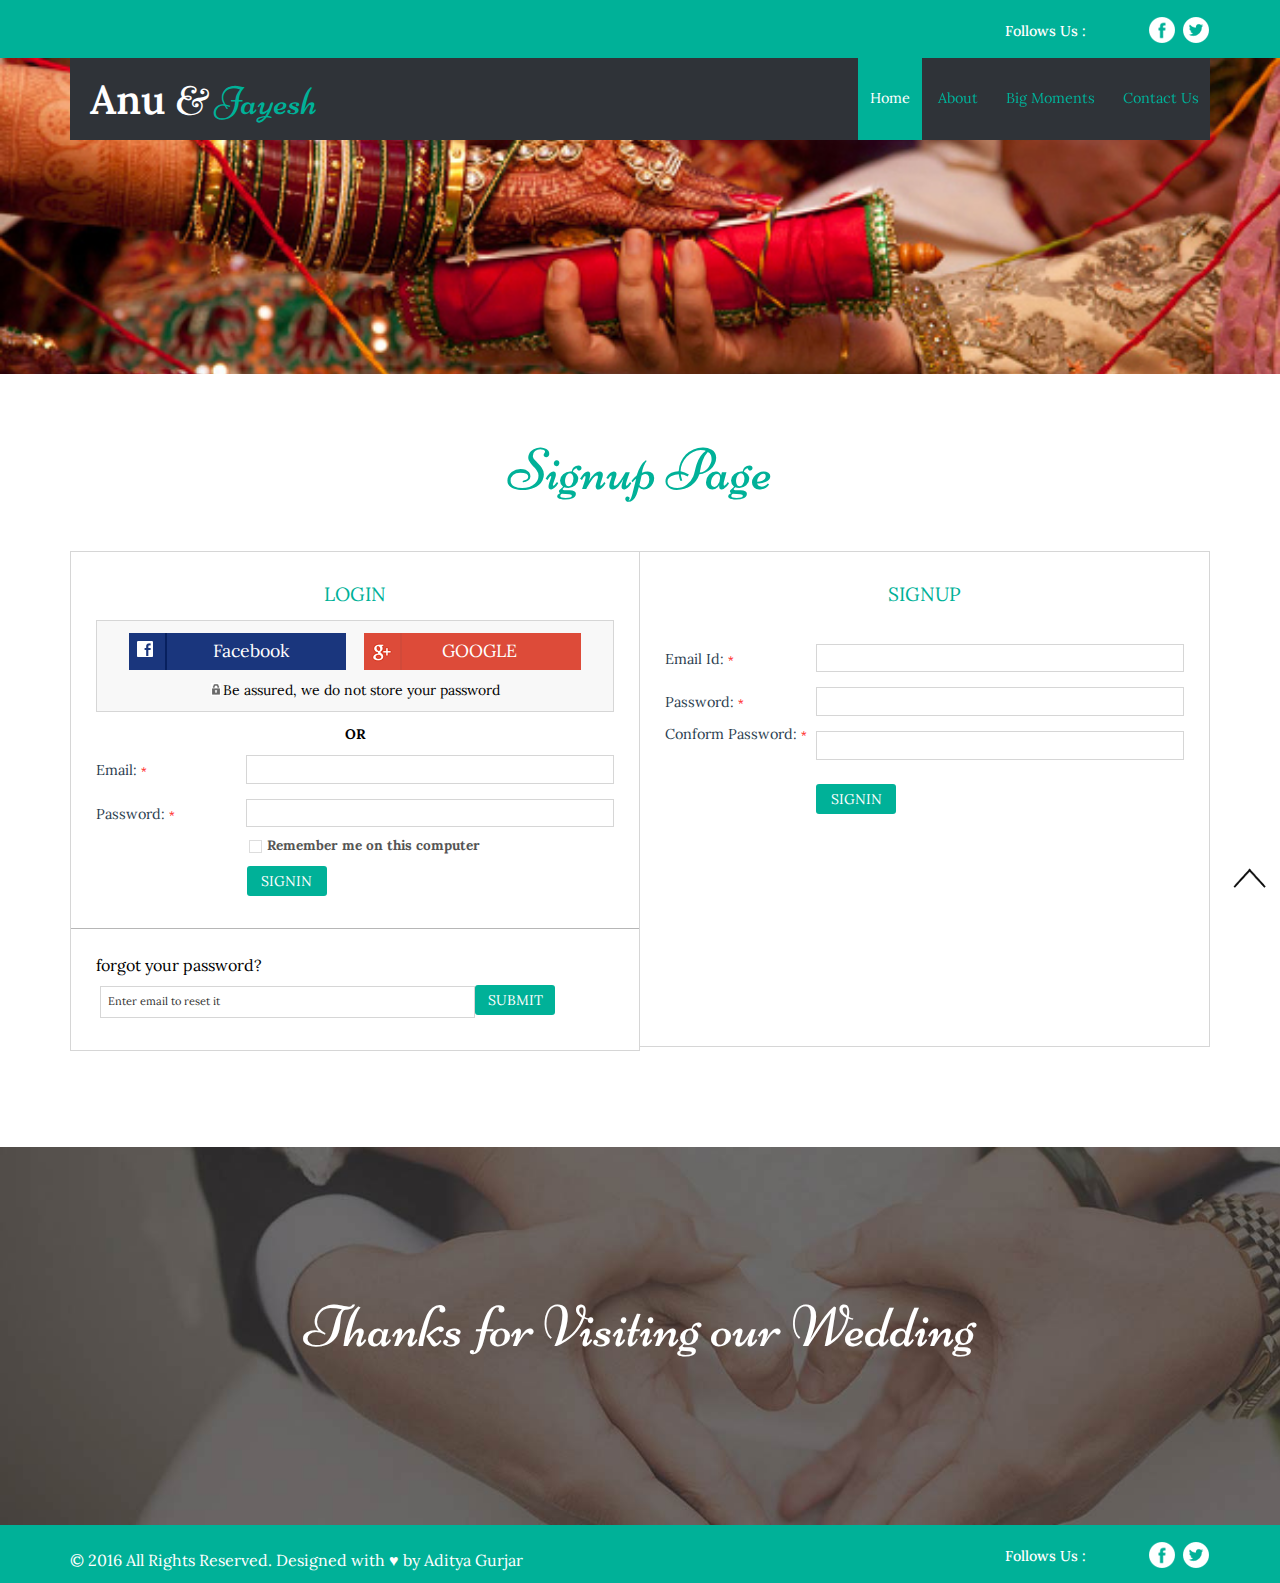
<file: signup.html>
<!--
Author: W3layouts
Author URL: http://w3layouts.com
License: Creative Commons Attribution 3.0 Unported
License URL: http://creativecommons.org/licenses/by/3.0/
-->
<!DOCTYPE HTML>
<html>
<head>
<title>|| Anukriti Weds Jayesh ||</title>
<meta name="viewport" content="width=device-width, initial-scale=1">
<meta http-equiv="Content-Type" content="text/html; charset=utf-8" />
<meta name="keywords" content="Anukriti, Jayesh, Wedding, Gurjar" />
<script type="applijewelleryion/x-javascript"> addEventListener("load", function() { setTimeout(hideURLbar, 0); }, false); function hideURLbar(){ window.scrollTo(0,1); } </script>
<link href="css/bootstrap.css" rel='stylesheet' type='text/css' />
<!-- Custom Theme files -->
<link href="css/style.css" rel='stylesheet' type='text/css' />	
<script src="js/jquery-1.11.1.min.js"></script>
<!--webfonts-->
  <link href='http://fonts.googleapis.com/css?family=Lora:400,400italic|Niconne' rel='stylesheet' type='text/css'>
<!--//webfonts-->
</head>
<body>
<!--start-home-->
<!-- header -->	
	<div class="header" id="home">
		<div class="container">
			<div class="header-left">
			</div>
			<div class="header-right">
			  <h6>Follows Us :</h6>
				<ul class="f-icons">
			<li><a target="_blank" href="http://www.facebook.com/adityaadi333" class="facebook"> </a></li>
				<li><a target="_blank" href="http://www.twitter.com/eminem_oholic" class="twitter"> </a></li>
					</ul>
				<div class="clearfix"></div>
			</div>
			<div class="clearfix"> </div>
		</div>
	</div>	
<!-- //header -->
<!-- banner -->
<div class="banner two">
		<div class="container">
			<div class="banner-navigation">
					<div class="logo">
						<a href="index.html"><h1>Anu <span style="color: white;" >&amp;</span><span> Jayesh</span></h1></a>
					</div>
					<span class="menu"></span>
						<div class="top-menu">
								<ul class="nav">
									<li class="hvr-sweep-to-bottom cap"><a href="index.html">Home</a></li>
									<li class="hvr-sweep-to-bottom"><a href="about.html">About</a></li>
									<li class="hvr-sweep-to-bottom"><a href="moments.html">Big Moments</a></li>
									<li class="hvr-sweep-to-bottom"><a href="contact.html">Contact Us</a></li>
								</ul>
								<div class="clearfix"></div>
						</div>
						<!--script-for-menu-->
								<script>
									$("span.menu").click(function(){
										$(".top-menu ul").slideToggle("slow" , function(){
										});
									});
								</script>
					<!--script-for-menu-->
				<div class="clearfix"></div>
			</div>
		</div>
	</div>
<!--//banner-->
<!--/signup-section-->
	<div class="signup-section">
		<div class="container">
		 <h3>Signup Page</h3>
	      <div class="login-signup-form">
				<div class="col-md-6 login text-center">
					<h4>login</h4>
					<div class="how_to">
						<a href="#"><div class="reg_fb"><img src="images/facebook.png" alt=""><i>Facebook</i><div class="clearfix"></div></div></a>
						<a href="#"><div class="reg_gp"><img src="images/gp.png" alt=""><i>GOOGLE</i><div class="clearfix"></div></div></a>
						<p><img src="images/locked.png" alt="" />Be assured, we do not store your password</p>
					</div>
					<h5>OR</h5>
					<div class="cus_info_wrap">
						<label class="labelTop">
						Email:
						<span class="require">*</span>
						</label>
						<input type="text" value="">
					</div>
					<div class="clearfix"></div>
					<div class="cus_info_wrap">
						<label class="labelTop">
						Password:
						<span class="require">*</span>
						</label>
						<input type="password" value="">
					</div>
					<div class="clearfix"></div>
					<div class="sky-form">
					<label class="checkbox"><input type="checkbox" name="checkbox" ><i></i>Remember me on this computer </label>
				</div>
				<div class="botton1">
					<input type="submit" value="SIGNIN" class="botton">
				</div>
				<div class="forgetit">
					<a href="">forgot your password?</a>
					<input type="text" class="text" value="Enter email to reset it" onfocus="this.value = '';" onblur="if (this.value == 'Enter email to reset it') {this.value = 'Enter email to reset it';}">
					<input type="submit" value="SUBMIT" class="botton">
				</div>
				</div>
				<div class="col-md-6 sign-up text-center">
					<h4>signup</h4>
					<div class="cus_info_wrap">
						<label class="labelTop">
						Email Id:
						<span class="require">*</span>
						</label>
						<input type="text" value="">
					</div>
					<div class="clearfix"></div>
				    <div class="cus_info_wrap">
						<label class="labelTop">
						Password:
						<span class="require">*</span>
						</label>
						<input type="password" value="">
					</div>
					<div class="clearfix"></div><div class="cus_info_wrap">
						<label class="labelTop confirmpass">
						Conform Password:
						<span class="require">*</span>
						</label>
						<input type="password" value="">
					</div>
					<div class="botton1 two">
					<input type="submit" value="SIGNIN" class="botton">
				</div>
				</div>
				<div class="clearfix"></div>
			</div>
		</div>
</div>
<!--/bottom-section-->
	<div class="bottom-section">
		<div class="container">
		    <h3>Thanks for Visiting our Wedding</h3>
		</div>
	</div>
<!--footer-->
	<div class="footer">
		  <div class="container">
			 <div class="copy">
		              <p>&copy; 2016 All Rights Reserved. Designed with &hearts; by <a href="http://wwww.adityagurjar.esy.es/">Aditya Gurjar</a> </p>
		      </div>
			  <div class="header-right b-lost">
			   <h6>Follows Us :</h6>
			   <ul class="f-icons two">
		<li><a target="_blank" href="http://www.facebook.com/adityaadi333" class="facebook"> </a></li>
				<li><a target="_blank" href="http://www.twitter.com/eminem_oholic" class="twitter"> </a></li>
					</ul>
				<div class="clearfix"></div>
			</div>
			<div class="clearfix"></div>
		 </div>
	 </div>
			<!--start-smoth-scrolling-->
			<script type="text/javascript">
								jQuery(document).ready(function($) {
									$(".scroll").click(function(event){		
										event.preventDefault();
										$('html,body').animate({scrollTop:$(this.hash).offset().top},1000);
									});
								});
								</script>
							<!--start-smoth-scrolling-->
						<script type="text/javascript">
									$(document).ready(function() {
										/*
										var defaults = {
								  			containerID: 'toTop', // fading element id
											containerHoverID: 'toTopHover', // fading element hover id
											scrollSpeed: 1200,
											easingType: 'linear' 
								 		};
										*/
										
										$().UItoTop({ easingType: 'easeOutQuart' });
										
									});
								</script>
		<a href="#home" id="toTop" class="scroll" style="display: block;"> <span id="toTopHover" style="opacity: 1;"> </span></a>

</body>
</html>
</file>
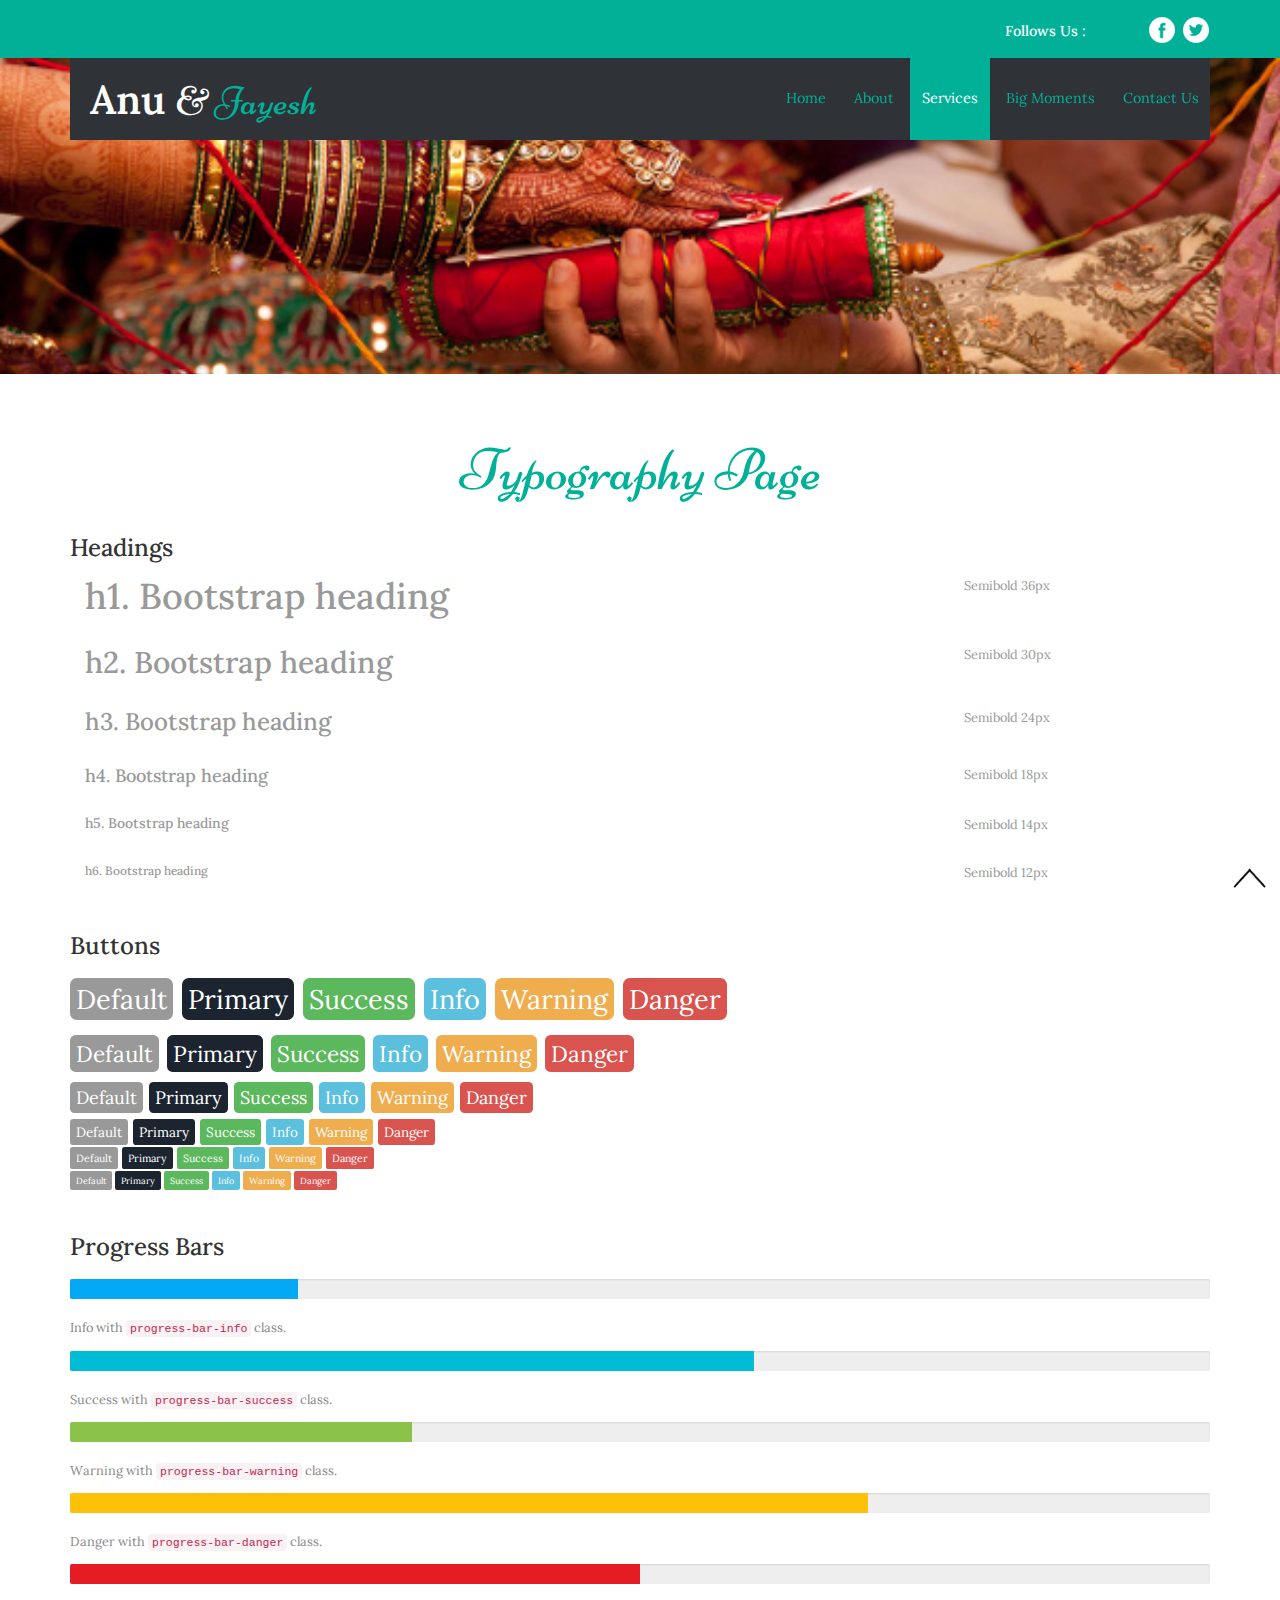
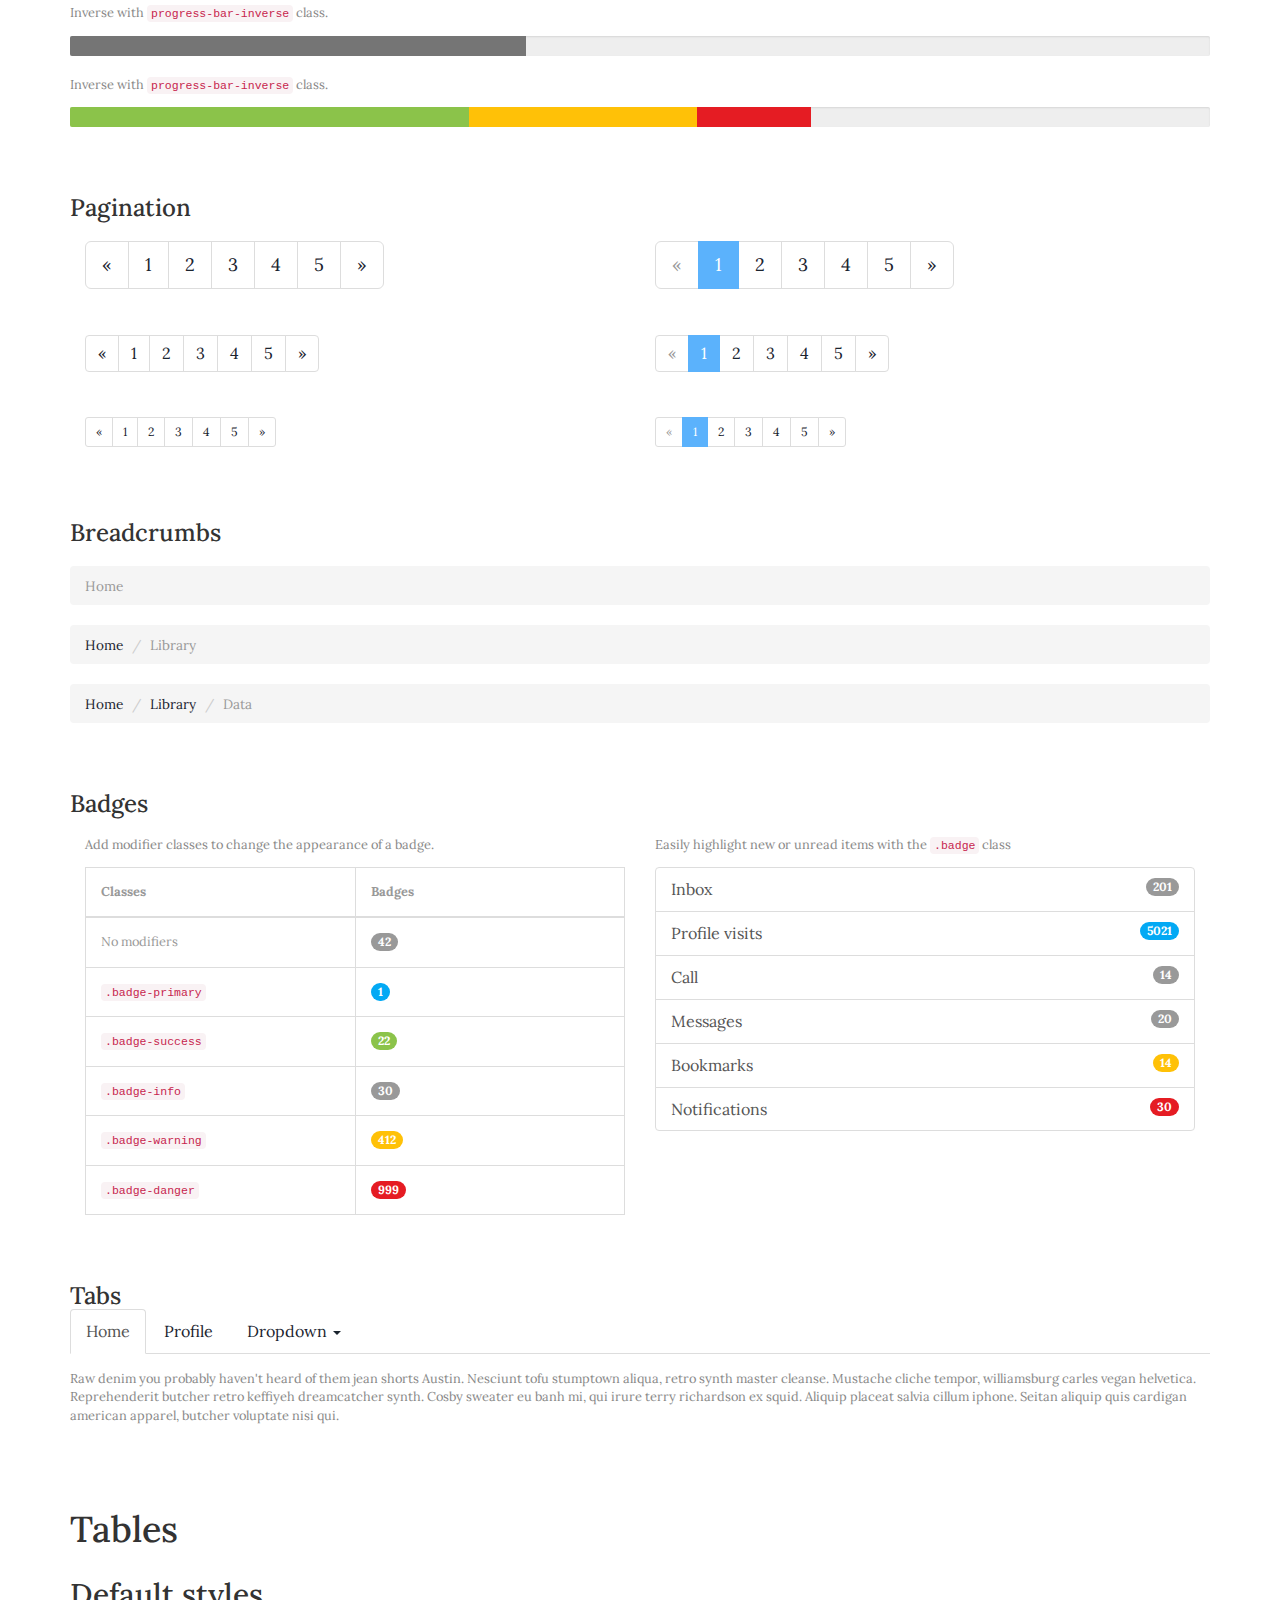
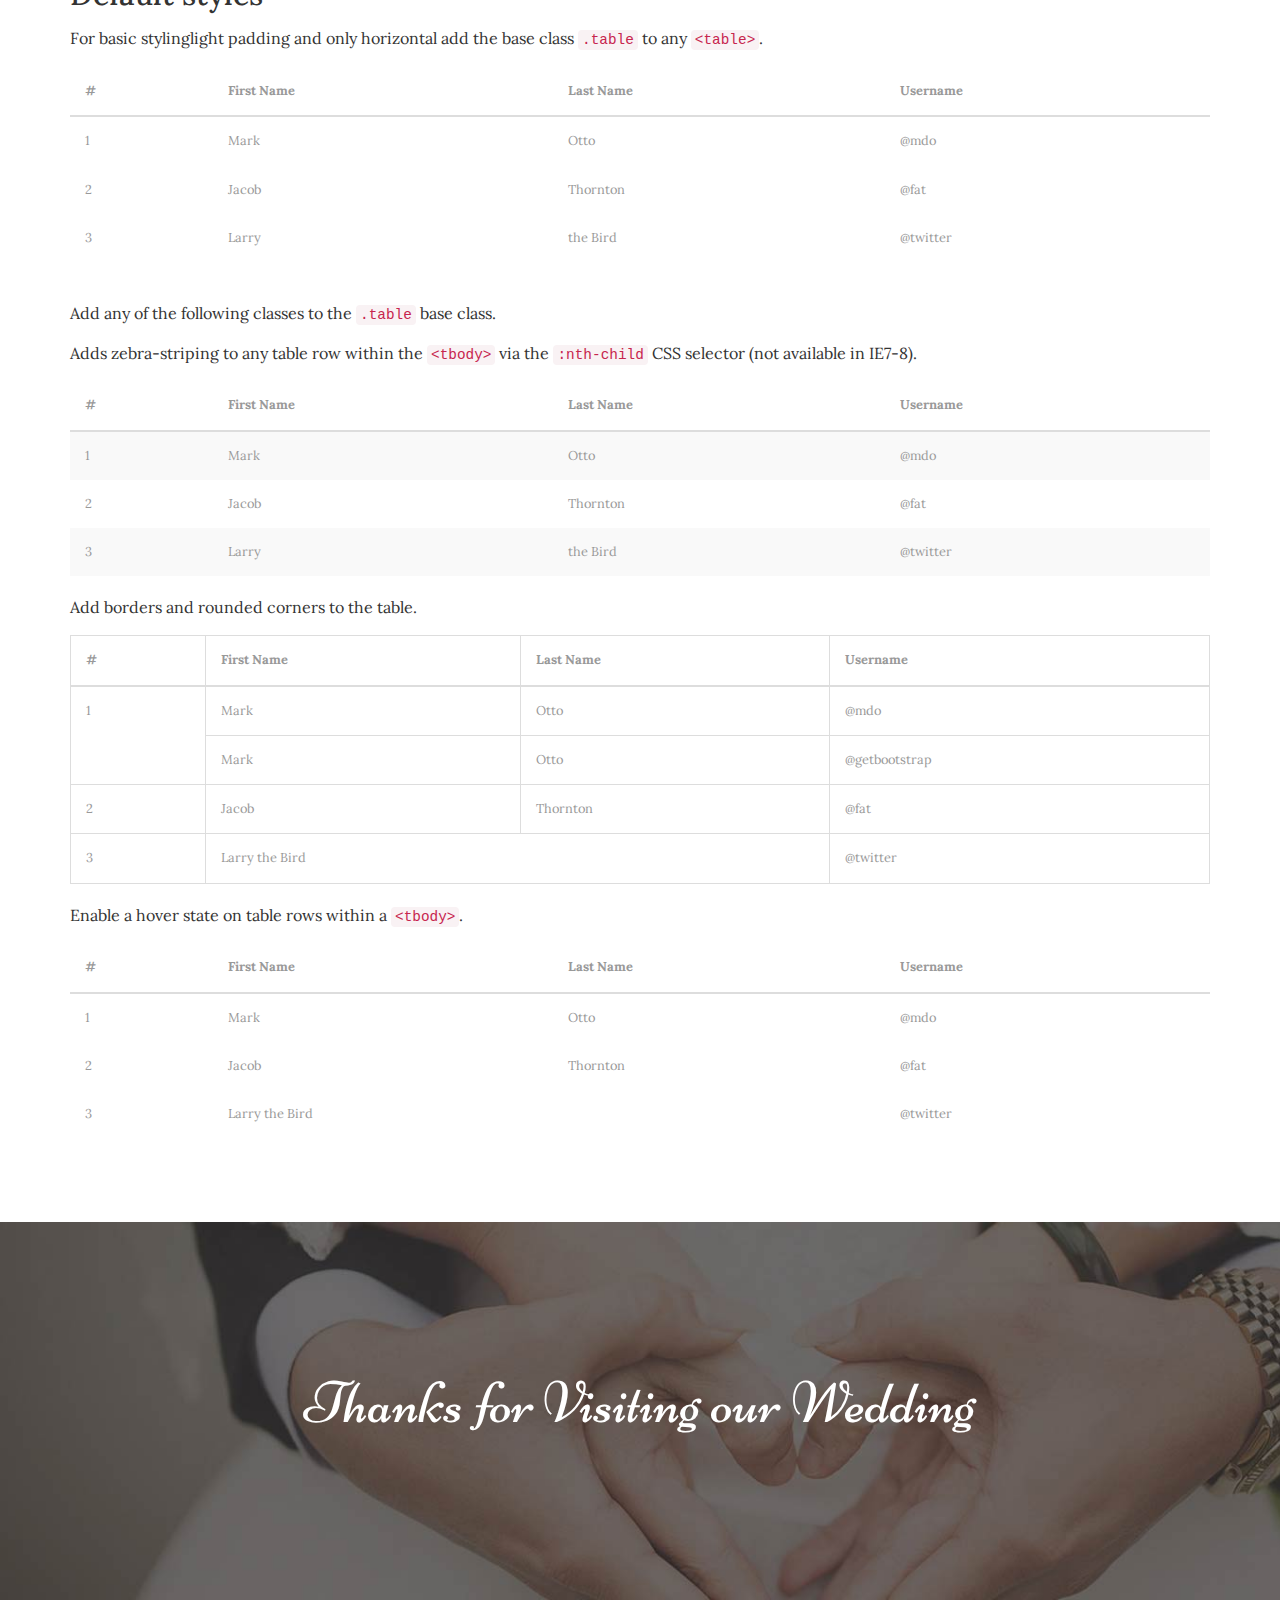
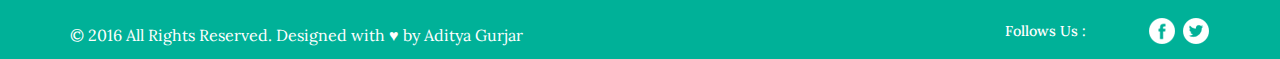
<file: typography.html>
<!--
Author: W3layouts
Author URL: http://w3layouts.com
License: Creative Commons Attribution 3.0 Unported
License URL: http://creativecommons.org/licenses/by/3.0/
-->
<!DOCTYPE HTML>
<html>
<head>
<title>|| Anukriti Weds Jayesh ||</title>
<meta name="viewport" content="width=device-width, initial-scale=1">
<meta http-equiv="Content-Type" content="text/html; charset=utf-8" />
<meta name="keywords" content="Anukriti, Jayesh, Wedding, Gurjar" />
<script type="applijewelleryion/x-javascript"> addEventListener("load", function() { setTimeout(hideURLbar, 0); }, false); function hideURLbar(){ window.scrollTo(0,1); } </script>
<link href="css/bootstrap.css" rel='stylesheet' type='text/css' />
<!-- Custom Theme files -->
<link href="css/style.css" rel='stylesheet' type='text/css' />	
<script src="js/jquery-1.11.1.min.js"></script>
<script src="js/bootstrap.min.js"></script>
<!--webfonts-->
  <link href='http://fonts.googleapis.com/css?family=Lora:400,400italic|Niconne' rel='stylesheet' type='text/css'>
<!--//webfonts-->
</head>
<body>
<!--start-home-->
<!-- header -->	
	<div class="header" id="home">
		<div class="container">
			<div class="header-left">
			</div>
			<div class="header-right">
			  <h6>Follows Us :</h6>
				<ul class="f-icons">
			<li><a target="_blank" href="http://www.facebook.com/adityaadi333" class="facebook"> </a></li>
				<li><a target="_blank" href="http://www.twitter.com/eminem_oholic" class="twitter"> </a></li>
				</ul>
				<div class="clearfix"></div>
			</div>
			<div class="clearfix"> </div>
		</div>
	</div>	
<!-- //header -->
<!-- banner -->
<div class="banner two">
		<div class="container">
			<div class="banner-navigation">
					<div class="logo">
						<a href="index.html"><h1>Anu <span style="color: white;" >&amp;</span><span> Jayesh</span></h1></a>
					</div>
					<span class="menu"></span>
						<div class="top-menu">
								<ul class="nav">
									<li class="hvr-sweep-to-bottom"><a href="index.html">Home</a></li>
									<li class="hvr-sweep-to-bottom"><a href="about.html">About</a></li>
									<li class="hvr-sweep-to-bottom cap"><a href="typography.html">Services</a></li>
									<li class="hvr-sweep-to-bottom"><a href="moments.html">Big Moments</a></li>
									<li class="hvr-sweep-to-bottom"><a href="contact.html">Contact Us</a></li>
								</ul>
								<div class="clearfix"></div>
						</div>
						<!--script-for-menu-->
								<script>
									$("span.menu").click(function(){
										$(".top-menu ul").slideToggle("slow" , function(){
										});
									});
								</script>
					<!--script-for-menu-->
				<div class="clearfix"></div>
			</div>
		</div>
	</div>
<!--typography-->
<div class="typrography">
	 <div class="container">
	      <h3 class="type">Typography Page</h3>
	 <div class="grid_3 grid_4">
		     <h3>Headings</h3>
		     <div class="bs-example">
				 <table class="table">
				  <tbody>
					<tr>
					  <td><h1 id="h1.-bootstrap-heading">h1. Bootstrap heading<a class="anchorjs-link" href="#h1.-bootstrap-heading"><span class="anchorjs-icon"></span></a></h1></td>
					  <td class="type-info">Semibold 36px</td>
					</tr>
					<tr>
					  <td><h2 id="h2.-bootstrap-heading">h2. Bootstrap heading<a class="anchorjs-link" href="#h2.-bootstrap-heading"><span class="anchorjs-icon"></span></a></h2></td>
					  <td class="type-info">Semibold 30px</td>
					</tr>
					<tr>
					  <td><h3 id="h3.-bootstrap-heading">h3. Bootstrap heading<a class="anchorjs-link" href="#h3.-bootstrap-heading"><span class="anchorjs-icon"></span></a></h3></td>
					  <td class="type-info">Semibold 24px</td>
					</tr>
					<tr>
					  <td><h4 id="h4.-bootstrap-heading">h4. Bootstrap heading<a class="anchorjs-link" href="#h4.-bootstrap-heading"><span class="anchorjs-icon"></span></a></h4></td>
					  <td class="type-info">Semibold 18px</td>
					</tr>
					<tr>
					  <td><h5 id="h5.-bootstrap-heading">h5. Bootstrap heading<a class="anchorjs-link" href="#h5.-bootstrap-heading"><span class="anchorjs-icon"></span></a></h5></td>
					  <td class="type-info">Semibold 14px</td>
					</tr>
					<tr>
					  <td><h6>h6. Bootstrap heading</h6></td>
					  <td class="type-info">Semibold 12px</td>
					</tr>
				  </tbody>
				 </table>
			 </div>
	      </div>
		  
		  <div class="grid_3 grid_5">
			<h3>Buttons</h3>
			 	  <h1 class="t-button">
				<a href="#"><span class="label label-default">Default</span></a>
				<a href="#"><span class="label label-primary">Primary</span></a>
				<a href="#"><span class="label label-success">Success</span></a>
				<a href="#"><span class="label label-info">Info</span></a>
				<a href="#"><span class="label label-warning">Warning</span></a>
				<a href="#"><span class="label label-danger">Danger</span></a>
			  </h1>
			  <h2 class="t-button">
				<a href="#"><span class="label label-default">Default</span></a>
				<a href="#"><span class="label label-primary">Primary</span></a>
				<a href="#"><span class="label label-success">Success</span></a>
				<a href="#"><span class="label label-info">Info</span></a>
				<a href="#"><span class="label label-warning">Warning</span></a>
				<a href="#"><span class="label label-danger">Danger</span></a>
			  </h2>
			  <h3 class="t-button">
				<a href="#"><span class="label label-default">Default</span></a>
				<a href="#"><span class="label label-primary">Primary</span></a>
				<a href="#"><span class="label label-success">Success</span></a>
				<a href="#"><span class="label label-info">Info</span></a>
				<a href="#"><span class="label label-warning">Warning</span></a>
				<a href="#"><span class="label label-danger">Danger</span></a>
			  </h3>
			  <h4 class="typ1 t-button">
				<a href="#"><span class="label label-default">Default</span></a>
				<a href="#"><span class="label label-primary">Primary</span></a>
				<a href="#"><span class="label label-success">Success</span></a>
				<a href="#"><span class="label label-info">Info</span></a>
				<a href="#"><span class="label label-warning">Warning</span></a>
				<a href="#"><span class="label label-danger">Danger</span></a>
			  </h4>
			  <h5 class="typ1 t-button">
				<a href="#"><span class="label label-default">Default</span></a>
				<a href="#"><span class="label label-primary">Primary</span></a>
				<a href="#"><span class="label label-success">Success</span></a>
				<a href="#"><span class="label label-info">Info</span></a>
				<a href="#"><span class="label label-warning">Warning</span></a>
				<a href="#"><span class="label label-danger">Danger</span></a>
			  </h5>
			  <h6 class="typ1 t-button">
				<a href="#"><span class="label label-default">Default</span></a>
				<a href="#"><span class="label label-primary">Primary</span></a>
				<a href="#"><span class="label label-success">Success</span></a>
				<a href="#"><span class="label label-info">Info</span></a>
				<a href="#"><span class="label label-warning">Warning</span></a>
				<a href="#"><span class="label label-danger">Danger</span></a>
			  </h6>
	      </div>
			
		  <div class="grid_3 grid_5">
			  <h3 class="bars">Progress Bars</h3>
			  <div class="tab-content">
				 <div class="tab-pane active" id="domprogress">
					 <div class="progress">    
					      <div class="progress-bar progress-bar-primary" style="width: 20%"></div>
					 </div>
					 <p>Info with <code>progress-bar-info</code> class.</p>
					 <div class="progress">    
						 <div class="progress-bar progress-bar-info" style="width: 60%"></div>
					 </div>
					 <p>Success with <code>progress-bar-success</code> class.</p>
					 <div class="progress">
						 <div class="progress-bar progress-bar-success" style="width: 30%"></div>
					 </div>
					 <p>Warning with <code>progress-bar-warning</code> class.</p>
					 <div class="progress">
						 <div class="progress-bar progress-bar-warning" style="width: 70%"></div>
					 </div>
					 <p>Danger with <code>progress-bar-danger</code> class.</p>
					 <div class="progress">
						 <div class="progress-bar progress-bar-danger" style="width: 50%"></div>
					 </div>
					 <p>Inverse with <code>progress-bar-inverse</code> class.</p>
					 <div class="progress">
						 <div class="progress-bar progress-bar-inverse" style="width: 40%"></div>
					 </div>
					 <p>Inverse with <code>progress-bar-inverse</code> class.</p>
					 <div class="progress">
						 <div class="progress-bar progress-bar-success" style="width: 35%"><span class="sr-only">35% Complete (success)</span></div>
						 <div class="progress-bar progress-bar-warning" style="width: 20%"><span class="sr-only">20% Complete (warning)</span></div>
						 <div class="progress-bar progress-bar-danger" style="width: 10%"><span class="sr-only">10% Complete (danger)</span></div>
					 </div>
				   </div>
			   </div>
		   </div>
		   
		   <div class="grid_3 grid_5">
			 <h3>Pagination</h3>
			 <div class="col-md-6">
				  <nav>
				  <ul class="pagination pagination-lg">
					<li><a href="#" aria-label="Previous"><span aria-hidden="true">«</span></a></li>
					<li><a href="#">1</a></li>
					<li><a href="#">2</a></li>
					<li><a href="#">3</a></li>
					<li><a href="#">4</a></li>
					<li><a href="#">5</a></li>
					<li><a href="#" aria-label="Next"><span aria-hidden="true">»</span></a></li>
				  </ul>
				  </nav>
				  <nav>
				  <ul class="pagination">
					<li><a href="#" aria-label="Previous"><span aria-hidden="true">«</span></a></li>
					<li><a href="#">1</a></li>
					<li><a href="#">2</a></li>
					<li><a href="#">3</a></li>
					<li><a href="#">4</a></li>
					<li><a href="#">5</a></li>
					<li><a href="#" aria-label="Next"><span aria-hidden="true">»</span></a></li>
				  </ul>
				 </nav>
				 <nav>
				   <ul class="pagination pagination-sm">
					<li><a href="#" aria-label="Previous"><span aria-hidden="true">«</span></a></li>
					<li><a href="#">1</a></li>
					<li><a href="#">2</a></li>
					<li><a href="#">3</a></li>
					<li><a href="#">4</a></li>
					<li><a href="#">5</a></li>
					<li><a href="#" aria-label="Next"><span aria-hidden="true">»</span></a></li>
				  </ul>
				 </nav>				 
			 </div>
			 <div class="col-md-6">
					<ul class="pagination pagination-lg">
									<li class="disabled"><a href="#"><span aria-hidden="true">«</span></i></a></li>
									<li class="active"><a href="#">1</a></li>
									<li><a href="#">2</a></li>
									<li><a href="#">3</a></li>
									<li><a href="#">4</a></li>
									<li><a href="#">5</a></li>
									<li><a href="#" aria-label="Next"><span aria-hidden="true">»</span></a></li>
								</ul>
				<nav>
				  <ul class="pagination">
					<li class="disabled"><a href="#" aria-label="Previous"><span aria-hidden="true">«</span></a></li>
					<li class="active"><a href="#">1 <span class="sr-only">(current)</span></a></li>
					<li><a href="#">2</a></li>
					<li><a href="#">3</a></li>
					<li><a href="#">4</a></li>
					<li><a href="#">5</a></li>
					<li><a href="#" aria-label="Next"><span aria-hidden="true">»</span></a></li>
				 </ul>
			   </nav>
				 <ul class="pagination pagination-sm">
					<li class="disabled"><a href="#"><span aria-hidden="true">«</span></i></a></li>
					<li class="active"><a href="#">1</a></li>
					<li><a href="#">2</a></li>
					<li><a href="#">3</a></li>
					<li><a href="#">4</a></li>
					<li><a href="#">5</a></li>
					<li><a href="#" aria-label="Next"><span aria-hidden="true">»</span></a></li>
				</ul>
				</div>
			   <div class="clearfix"> </div>
		 </div>
		 <div class="grid_3 grid_5">
			 <h3 class="bars">Breadcrumbs</h3>
			   <ol class="breadcrumb">
			  <li class="active">Home</li>
			</ol>
			<ol class="breadcrumb">
			  <li><a href="#">Home</a></li>
			  <li class="active">Library</li>
			</ol>
			<ol class="breadcrumb">
			  <li><a href="#">Home</a></li>
			  <li><a href="#">Library</a></li>
			  <li class="active">Data</li>
			</ol>
		 </div>
	   <div class="grid_3 grid_5">
			 <h3 class="bars">Badges</h3>
				<div class="col-md-6">
					<p>Add modifier classes to change the appearance of a badge.</p>
					  <table class="table table-bordered">
						<thead>
							<tr>
								<th width="50%">Classes</th>
								<th width="50%">Badges</th>
							</tr>
						</thead>
						<tbody>
							<tr>
								<td>No modifiers</td>
								<td><span class="badge">42</span></td>
							</tr>
							<tr>
								<td><code>.badge-primary</code></td>
								<td><span class="badge badge-primary">1</span></td>
							</tr>
							<tr>
								<td><code>.badge-success</code></td>
								<td><span class="badge badge-success">22</span></td>
							</tr>
							<tr>
								<td><code>.badge-info</code></td>
								<td><span class="badge badge-info">30</span></td>
							</tr>
							<tr>
								<td><code>.badge-warning</code></td>
								<td><span class="badge badge-warning">412</span></td>
							</tr>
							<tr>
								<td><code>.badge-danger</code></td>
								<td><span class="badge badge-danger">999</span></td>
							</tr>
						</tbody>
					  </table>                    
				</div>
				<div class="col-md-6">
				  <p>Easily highlight new or unread items with the <code>.badge</code> class</p>
					<div class="list-group list-group-alternate"> 
						<a href="#" class="list-group-item"><span class="badge">201</span> <i class="ti ti-email"></i> Inbox </a> 
						<a href="#" class="list-group-item"><span class="badge badge-primary">5021</span> <i class="ti ti-eye"></i> Profile visits </a> 
						<a href="#" class="list-group-item"><span class="badge">14</span> <i class="ti ti-headphone-alt"></i> Call </a> 
						<a href="#" class="list-group-item"><span class="badge">20</span> <i class="ti ti-comments"></i> Messages </a> 
						<a href="#" class="list-group-item"><span class="badge badge-warning">14</span> <i class="ti ti-bookmark"></i> Bookmarks </a> 
						<a href="#" class="list-group-item"><span class="badge badge-danger">30</span> <i class="ti ti-bell"></i> Notifications </a> 
					</div>
			   </div>
			   <div class="clearfix"> </div>
			 </div>
			 <div class="grid_3 grid_5">
				 <h3>Tabs</h3>
				   <div class="bs-example bs-example-tabs" role="tabpanel" data-example-id="togglable-tabs">
			<ul id="myTab" class="nav nav-tabs" role="tablist">
			  <li role="presentation" class="active"><a href="#home" id="home-tab" role="tab" data-toggle="tab" aria-controls="home" aria-expanded="true">Home</a></li>
			  <li role="presentation"><a href="#profile" role="tab" id="profile-tab" data-toggle="tab" aria-controls="profile">Profile</a></li>
			  <li role="presentation" class="dropdown">
				<a href="#" id="myTabDrop1" class="dropdown-toggle" data-toggle="dropdown" aria-controls="myTabDrop1-contents">Dropdown <span class="caret"></span></a>
				<ul class="dropdown-menu" role="menu" aria-labelledby="myTabDrop1" id="myTabDrop1-contents">
				  <li><a href="#dropdown1" tabindex="-1" role="tab" id="dropdown1-tab" data-toggle="tab" aria-controls="dropdown1">@fat</a></li>
				  <li><a href="#dropdown2" tabindex="-1" role="tab" id="dropdown2-tab" data-toggle="tab" aria-controls="dropdown2">@mdo</a></li>
				</ul>
			  </li>
			</ul>
			<div id="myTabContent" class="tab-content">
			  <div role="tabpanel" class="tab-pane fade in active" id="home" aria-labelledby="home-tab">
				<p>Raw denim you probably haven't heard of them jean shorts Austin. Nesciunt tofu stumptown aliqua, retro synth master cleanse. Mustache cliche tempor, williamsburg carles vegan helvetica. Reprehenderit butcher retro keffiyeh dreamcatcher synth. Cosby sweater eu banh mi, qui irure terry richardson ex squid. Aliquip placeat salvia cillum iphone. Seitan aliquip quis cardigan american apparel, butcher voluptate nisi qui.</p>
			  </div>
			  <div role="tabpanel" class="tab-pane fade" id="profile" aria-labelledby="profile-tab">
				<p>Food truck fixie locavore, accusamus mcsweeney's marfa nulla single-origin coffee squid. Exercitation +1 labore velit, blog sartorial PBR leggings next level wes anderson artisan four loko farm-to-table craft beer twee. Qui photo booth letterpress, commodo enim craft beer mlkshk aliquip jean shorts ullamco ad vinyl cillum PBR. Homo nostrud organic, assumenda labore aesthetic magna delectus mollit. Keytar helvetica VHS salvia yr, vero magna velit sapiente labore stumptown. Vegan fanny pack odio cillum wes anderson 8-bit, sustainable jean shorts beard ut DIY ethical culpa terry richardson biodiesel. Art party scenester stumptown, tumblr butcher vero sint qui sapiente accusamus tattooed echo park.</p>
			  </div>
			  <div role="tabpanel" class="tab-pane fade" id="dropdown1" aria-labelledby="dropdown1-tab">
				<p>Etsy mixtape wayfarers, ethical wes anderson tofu before they sold out mcsweeney's organic lomo retro fanny pack lo-fi farm-to-table readymade. Messenger bag gentrify pitchfork tattooed craft beer, iphone skateboard locavore carles etsy salvia banksy hoodie helvetica. DIY synth PBR banksy irony. Leggings gentrify squid 8-bit cred pitchfork. Williamsburg banh mi whatever gluten-free, carles pitchfork biodiesel fixie etsy retro mlkshk vice blog. Scenester cred you probably haven't heard of them, vinyl craft beer blog stumptown. Pitchfork sustainable tofu synth chambray yr.</p>
			  </div>
			  <div role="tabpanel" class="tab-pane fade" id="dropdown2" aria-labelledby="dropdown2-tab">
				<p>Trust fund seitan letterpress, keytar raw denim keffiyeh etsy art party before they sold out master cleanse gluten-free squid scenester freegan cosby sweater. Fanny pack portland seitan DIY, art party locavore wolf cliche high life echo park Austin. Cred vinyl keffiyeh DIY salvia PBR, banh mi before they sold out farm-to-table VHS viral locavore cosby sweater. Lomo wolf viral, mustache readymade thundercats keffiyeh craft beer marfa ethical. Wolf salvia freegan, sartorial keffiyeh echo park vegan.</p>
			  </div>
			</div>
		   </div>
		  </div>
		  <section id="tables">
          <div class="page-header">
            <h1>Tables</h1>
          </div>

          <h2>Default styles</h2>
          <p>For basic stylinglight padding and only horizontal add the base class <code>.table</code> to any <code>&lt;table&gt;</code>.</p>
          <div class="bs-docs-example">
            <table class="table">
              <thead>
                <tr>
                  <th>#</th>
                  <th>First Name</th>
                  <th>Last Name</th>
                  <th>Username</th>
                </tr>
              </thead>
              <tbody>
                <tr>
                  <td>1</td>
                  <td>Mark</td>
                  <td>Otto</td>
                  <td>@mdo</td>
                </tr>
                <tr>
                  <td>2</td>
                  <td>Jacob</td>
                  <td>Thornton</td>
                  <td>@fat</td>
                </tr>
                <tr>
                  <td>3</td>
                  <td>Larry</td>
                  <td>the Bird</td>
                  <td>@twitter</td>
                </tr>
              </tbody>
            </table>
          </div>
	<hr class="bs-docs-separator">
          <p>Add any of the following classes to the <code>.table</code> base class.</p>
          <p>Adds zebra-striping to any table row within the <code>&lt;tbody&gt;</code> via the <code>:nth-child</code> CSS selector (not available in IE7-8).</p>
          <div class="bs-docs-example">
            <table class="table table-striped">
              <thead>
                <tr>
                  <th>#</th>
                  <th>First Name</th>
                  <th>Last Name</th>
                  <th>Username</th>
                </tr>
              </thead>
              <tbody>
                <tr>
                  <td>1</td>
                  <td>Mark</td>
                  <td>Otto</td>
                  <td>@mdo</td>
                </tr>
                <tr>
                  <td>2</td>
                  <td>Jacob</td>
                  <td>Thornton</td>
                  <td>@fat</td>
                </tr>
                <tr>
                  <td>3</td>
                  <td>Larry</td>
                  <td>the Bird</td>
                  <td>@twitter</td>
                </tr>
              </tbody>
            </table>
          </div>
          <p>Add borders and rounded corners to the table.</p>
          <div class="bs-docs-example">
            <table class="table table-bordered">
              <thead>
                <tr>
                  <th>#</th>
                  <th>First Name</th>
                  <th>Last Name</th>
                  <th>Username</th>
                </tr>
              </thead>
              <tbody>
                <tr>
                  <td rowspan="2">1</td>
                  <td>Mark</td>
                  <td>Otto</td>
                  <td>@mdo</td>
                </tr>
                <tr>
                  <td>Mark</td>
                  <td>Otto</td>
                  <td>@getbootstrap</td>
                </tr>
                <tr>
                  <td>2</td>
                  <td>Jacob</td>
                  <td>Thornton</td>
                  <td>@fat</td>
                </tr>
                <tr>
                  <td>3</td>
                  <td colspan="2">Larry the Bird</td>
                  <td>@twitter</td>
                </tr>
              </tbody>
            </table>
          </div>
          <p>Enable a hover state on table rows within a <code>&lt;tbody&gt;</code>.</p>
          <div class="bs-docs-example">
            <table class="table table-hover">
              <thead>
                <tr>
                  <th>#</th>
                  <th>First Name</th>
                  <th>Last Name</th>
                  <th>Username</th>
                </tr>
              </thead>
              <tbody>
                <tr>
                  <td>1</td>
                  <td>Mark</td>
                  <td>Otto</td>
                  <td>@mdo</td>
                </tr>
                <tr>
                  <td>2</td>
                  <td>Jacob</td>
                  <td>Thornton</td>
                  <td>@fat</td>
                </tr>
                <tr>
                  <td>3</td>
                  <td colspan="2">Larry the Bird</td>
                  <td>@twitter</td>
                </tr>
              </tbody>
            </table>
          </div>

	</div>
</div>

<!--/bottom-section-->
	<div class="bottom-section">
		<div class="container">
		    <h3>Thanks for Visiting our Wedding</h3>
		</div>
	</div>
<!--footer-->
	<div class="footer">
		  <div class="container">
			 <div class="copy">
		              <p>&copy; 2016 All Rights Reserved. Designed with &hearts; by <a href="http://wwww.adityagurjar.esy.es/">Aditya Gurjar</a> </p>
		      </div>
			  <div class="header-right b-lost">
			   <h6>Follows Us :</h6>
			   <ul class="f-icons two">
		<li><a target="_blank" href="http://www.facebook.com/adityaadi333" class="facebook"> </a></li>
				<li><a target="_blank" href="http://www.twitter.com/eminem_oholic" class="twitter"> </a></li>
				</ul>
				<div class="clearfix"></div>
			</div>
			<div class="clearfix"></div>
		 </div>
	 </div>
			<!--start-smoth-scrolling-->
			<script type="text/javascript">
								jQuery(document).ready(function($) {
									$(".scroll").click(function(event){		
										event.preventDefault();
										$('html,body').animate({scrollTop:$(this.hash).offset().top},1000);
									});
								});
								</script>
							<!--start-smoth-scrolling-->
						<script type="text/javascript">
									$(document).ready(function() {
										/*
										var defaults = {
								  			containerID: 'toTop', // fading element id
											containerHoverID: 'toTopHover', // fading element hover id
											scrollSpeed: 1200,
											easingType: 'linear' 
								 		};
										*/
										
										$().UItoTop({ easingType: 'easeOutQuart' });
										
									});
								</script>
		<a href="#home" id="toTop" class="scroll" style="display: block;"> <span id="toTopHover" style="opacity: 1;"> </span></a>

</body>
</html>
</file>
<file: css/style.css>
/*--
Author: W3layouts
Author URL: http://w3layouts.com
License: Creative Commons Attribution 3.0 Unported
License URL: http://creativecommons.org/licenses/by/3.0/
--*/
html, body{
font-family: 'Lora', serif;
	font-size: 100%;
	background: #FFf;
}
body a,.grid_1,plan_1,plan_1.one,plan_1.two,i.icon1, i.icon2, i.icon3, i.icon4, i.icon5, i.icon6 {
	transition:0.5s all;
	-webkit-transition:0.5s all;
	-moz-transition:0.5s all;
	-o-transition:0.5s all;
	-ms-transition:0.5s all;
}
a:hover{
 text-decoration:none;
}
input[type="button"],input[type="submit"],li.parallelogram{
	transition:0.5s all;
	-webkit-transition:0.5s all;
	-moz-transition:0.5s all;
	-o-transition:0.5s all;
	-ms-transition:0.5s all;
}
h1,h2,h3,h4,h5,h6{
	margin:0;			   
}	
p{
	margin:0;
}
ul{
	margin:0;
	padding:0;
}
label{
	margin:0;
}
.logo {
	float:left;
}
.logo a h1{
 color:#fff;	
 font-size:2.5em;
 padding: 0.5em 0.3em 0 0.5em;
 font-weight:600;
 font-family: 'Lora', serif;
 }
.logo  a h1:hover{
 color:#fff;	
 text-decoration:none;
}
.logo  a h1 span{
 color:#00b198;
 font-family: 'Niconne', cursive;
 font-weight:400;
}
/*-- header --*/
.header{
	background: #00b198;
	padding:0.5em 0;
}
.header-left{
	float:left;
}
.header-left a{
	display:block;
}
.header-right {
  float: right;
  width: 18%;
}
.header-right ul{
	padding: .4em 0 0;
	margin:0;
}
.header-right ul li{
	display:inline-block;
}
.header-right h6{
   float: left;
  font-size: 0.9em;
  color: #fff;
  margin-top: 1.1em;
}
ul.f-icons{
 float:right;
}
.header-right ul li a.facebook,.header-right ul li a.p,.header-right ul li a.twitter{
	background: url(../images/icons.png) no-repeat 0px 0px;
	display:inline-block;
	height: 30px;
	width: 30px;
}
.header-right ul li a.p{
	background: url(../images/icons.png) no-repeat -30px 0px;
}
.header-right ul li a.twitter{
	background: url(../images/icons.png) no-repeat -60px 0px;
}
form.navbar-form.navbar-right {
  padding: 0;
}
.header-right ul li a.facebook:hover,.header-right ul li a:hover.p,.header-right ul li a.twitter:hover{
  transform: rotateY(360deg);
  -webkit-transform: rotateY(360deg);
  -moz-transform: rotateY(360deg);
  -o-transform: rotateY(360deg);
  -webkit-transition: 0.8s;
  -moz-transition: 0.8s;
  -o-transition: 0.8s;
  }
/*-- banner --*/
.form-control,.btn {
  border-radius: inherit !important;
}
/* Sweep To Bottom */
.hvr-sweep-to-bottom {
  display: inline-block;
  vertical-align: middle;
  -webkit-transform: translateZ(0);
  transform: translateZ(0);
  box-shadow: 0 0 1px rgba(0, 0, 0, 0);
  -webkit-backface-visibility: hidden;
  backface-visibility: hidden;
  -moz-osx-font-smoothing: grayscale;
  position: relative;
  -webkit-transition-property: color;
  transition-property: color;
  -webkit-transition-duration: 0.3s;
  transition-duration: 0.3s;
}
.hvr-sweep-to-bottom:before {
  content: "";
  position: absolute;
  z-index: -1;
  top: 0;
  left: 0;
  right: 0;
  bottom: 0;
  background: #00B198;
  -webkit-transform: scaleY(0);
  transform: scaleY(0);
  -webkit-transform-origin: 50% 0;
  transform-origin: 50% 0;
  -webkit-transition-property: transform;
  transition-property: transform;
  -webkit-transition-duration: 0.3s;
  transition-duration: 0.3s;
  -webkit-transition-timing-function: ease-out;
  transition-timing-function: ease-out;
}
.hvr-sweep-to-bottom:hover, .hvr-sweep-to-bottom:focus, .hvr-sweep-to-bottom:active {
  color: white;
}
.hvr-sweep-to-bottom:hover:before, .hvr-sweep-to-bottom:focus:before, .hvr-sweep-to-bottom:active:before {
  -webkit-transform: scaleY(1);
  transform: scaleY(1);
}
/* //Sweep To Bottom */
.logo1 a{
	display:block;
}
input.form-control {
  border: none;
}
a.sign {
   background: #2F3338;
  padding: 0.5em 1em;
  outline: none;
  border: none;
  color: #fff;
  -webkit-appearance: none;
  border-radius: 0.3em;
  -webkit-border-radius: 0.3em;
  -moz-border-radius: 0.3em;
  -o-border-radius: 0.3em;
   font-size: 0.86em;
  display: inline-block;
  margin-top: 0.3em;
 }
.banner{
  background: url(../images/bg.jpg) no-repeat 0px 0px;
  background-size: cover;
  -webkit-background-size: cover;
  -moz-background-size: cover;
  -o-background-size: cover;
  -ms-background-size: cover;
  min-height: 722px;
}
.banner-navigation {
  background-color: #2F3338;
}
.top-menu{
	float:right;
	margin-right: -1px;
}
.top-menu span{
	display:none;
}
.top-menu ul{
	padding:0;
	margin:0;
}
.top-menu ul li{
	display: inline-block;
}
.top-menu ul li a{
	font-size: 0.9em;
	 color: #00B198;
	text-decoration:none;
	padding:30px 12px 31px;
	transition:.5s all;
	-webkit-transition:.5s all;
	-moz-transition:.5s all;
	-o-transition:.5s all;
	-ms-transition:.5s all;
}
.top-menu ul li.cap a{
	text-decoration:none;
	  background: #00B198;
	color:#fff;
}
.top-menu ul li a:hover{
	color:#fff;
}
.banner-bottom,.peoples,.news{
	padding:4em 0;
}

@media only screen and (max-width : 768px) {
	span.menu {
	  width: 35px;
	  height: 35px;
	  background: url(../images/nav.png)no-repeat 0px 0px;
	  display: inline-block;
	  float: right;
	  cursor: pointer;
	   margin: 1.3em 1em;
	}
	.top-menu {
		float: none;
		margin-top: 0em;
	}
	.top-menu ul.nav{
		display:none;
	}
	.top-menu  ul.nav li {
		display:block;
		margin-right:0;
	}
	.top-menu  span.menu{
		display:block;
	}
	.top-menu  ul{
	  margin: 60px 0;
	  padding: 2% 0;
	  z-index: 999;
	  position: absolute;
	  width: 96%;
	  background: rgba(47, 51, 56, 0.88);
	 text-align: center;
	   z-index: 99999;
	}
	.top-menu ul.nav li  a{
	  padding: 0.5em;
	  font-weight: 400;
	  font-size:0.9em;
	  float:none;	
	 }
}
/*----start-home---*/

#slider2,
#slider3 {
  box-shadow: none;
  -moz-box-shadow: none;
  -webkit-box-shadow: none;
  margin: 0 auto;
}
.rslides_tabs li:first-child {
  margin-left: 0;
}
.rslides_tabs .rslides_here a {
  background: rgba(255,255,255,.1);
  color: #fff;
  font-weight: bold;
}
.events {
  list-style: none;
}
.callbacks_container {
  position: relative;
  float: left;
  width: 100%;
}
.callbacks {
  position: relative;
  list-style: none;
  overflow: hidden;
  width: 100%;
  padding: 0;
  margin: 0;
}
.callbacks li {
  position: absolute;
  width: 100%;
}
.callbacks img {
  position: relative;
  z-index: 1;
  height: auto;
  border: 0;
}
.callbacks .caption {
	display: block;
	position: absolute;
	z-index: 2;
	font-size: 20px;
	text-shadow: none;
	color: #fff;
	left: 0;
	right: 0;
	padding: 10px 20px;
	margin: 0;
	max-width: none;
	top: 10%;
	text-align: center;
}
.callbacks_nav {
  	  position: absolute;
  -webkit-tap-highlight-color: rgba(0,0,0,0);
  top: 56%;
  left: 0;
  opacity: 0.7;
  z-index: 3;
  text-indent: -9999px;
  overflow: hidden;
  text-decoration: none;
  height: 80px;
  width: 40px;
  background: transparent url("../images/arrows.png") no-repeat left top;
    margin-top: 4%;
	  display: none;
}
 .callbacks_nav:hover{
  	opacity: 0.5;
  }
.callbacks_nav.next {
  left: auto;
    background-position: right top;
   left: 624px;
 }
 .callbacks_nav.prev {
	right: auto;
	background-position:left top;
	  left:573px;
}
#slider3-pager a {
  display: inline-block;
}
#slider3-pager span{
  float: left;
}
#slider3-pager span{
	width:100px;
	height:15px;
	background:#fff;
	display:inline-block;
	border-radius:30em;
	opacity:0.6;
}
#slider3-pager .rslides_here a {
  background: #FFF;
  border-radius:30em;
  opacity:1;
}
#slider3-pager a {
  padding: 0;
}
#slider3-pager li{
	display:inline-block;
}
.rslides {
  position: relative;
  list-style: none;
  overflow: hidden;
  width: 100%;
  padding: 0;
}
.rslides li {
  -webkit-backface-visibility: hidden;
  position: absolute;
  display:none;
  width: 100%;
  left: 0;
  top: 0;
}
.rslides li{
  position: relative;
  display: block;
  float: left;
}
.rslides img {
  height: auto;
  border: 0;
  }
.callbacks_tabs{
 list-style: none;
  position: absolute;
  bottom: -13%;
  z-index: 999;
  left: 44%;
  padding: 0;
  margin: 0;
  display: block;
}
.slider-top span{
	font-weight:700;
}
.callbacks_tabs li{
  display: inline-block;
  margin: 0 .3em;
}
@media screen and (max-width: 600px) {
  .callbacks_nav {
    top: 47%;
    }
}
/*----*/
.callbacks_tabs a{
 visibility: hidden;
}
.callbacks_tabs a:after {
    content: "\f111";
  font-size: 0;
  font-family: FontAwesome;
  visibility: visible;
  display: block;
  height: 17px;
  width: 17px;
  display: inline-block;
  background:#00b198;
  border: 5px solid #00b198;
  border-radius: 50%;
  -o-border-radius: 50%;
  -webkit-border-radius: 50%;
  -moz-border-radius: 50%;
}
.callbacks_here a:after{
  background:#00b198;
  border: 5px solid #2F3338;
}
.banner-info{
   width:60%;
  margin: 21% auto 0;
  text-align: center;
}
.banner-info h3{
  color: #fff;
  font-size:5em;
  font-weight:400;
  z-index: 999;
  font-family: 'Lora', serif;
}
.banner-info h3 lable{
  font-family: 'Niconne', cursive;
  color:#00B198;
}
.banner-info p{
  color: #fff;
  font-size: 1em;
  z-index: 999;
  text-align: center;
  margin: 0 auto;
  padding: 1em 0;
}
/*--welcome-section--*/
.welcome-section {
  padding:4em 0;
  text-align:center;
  
}
.welcome-section h2{
 font-family: 'Niconne', cursive;
  color:#00B198;
  font-size:4em;
  font-weight:400;
  text-align:center;
}
.welcome-section  p {
  font-size: 0.9em;
  margin: 1% auto 0;
  width: 75%;
  line-height: 1.8em;
  color: #2F3338;
}
.ch-grid {
	  margin: 3em 0 0 0;
	padding: 0;
	list-style: none;
	display: block;
	text-align: center;
	width: 100%;
}
.ch-grid:after,
.ch-item:before {
	content: '';
    display: table;
}

.ch-grid:after {
	clear: both;
}

.ch-grid li {
	width:320px;
	height:320px;
	display: inline-block;
	  margin: 2% 6%;
}
.ch-item {
	width: 100%;
	height: 100%;
	border-radius: 50%;
	position: relative;
	box-shadow: 0 1px 2px rgba(0,0,0,0.1);
	cursor: default;
}
.ch-info-wrap{
	position: absolute;
	 width:300px;
    height:300px;
	border-radius: 50%;
	-webkit-perspective: 800px;
	-moz-perspective: 800px;
	-o-perspective: 800px;
	-ms-perspective: 800px;
	perspective: 800px;
	-webkit-transition: all 0.4s ease-in-out;
	-moz-transition: all 0.4s ease-in-out;
	-o-transition: all 0.4s ease-in-out;
	-ms-transition: all 0.4s ease-in-out;
	transition: all 0.4s ease-in-out;
	top: 10px;
    left: 10px;
	background: #f9f9f9 url(../images/bg.jpg);
	box-shadow: 
		0 0 0 20px rgba(255,255,255,0.2), 
		inset 0 0 3px rgba(115,114, 23, 0.8);
}
.ch-info{
	position: absolute;
	width:300px;
    height:300px;
    border-radius: 50%;
	-webkit-border-radius: 50%;
	-o-border-radius: 50%;
	-moz-border-radius: 50%;
	-ms-border-radius: 50%;
	-webkit-transition: all 0.4s ease-in-out;
	-moz-transition: all 0.4s ease-in-out;
	-o-transition: all 0.4s ease-in-out;
	-ms-transition: all 0.4s ease-in-out;
	transition: all 0.4s ease-in-out;	
	-webkit-transform-style: preserve-3d;
	-moz-transform-style: preserve-3d;
	-o-transform-style: preserve-3d;
	-ms-transform-style: preserve-3d;
	transform-style: preserve-3d;
}
.ch-info > div {
	display: block;
	position: absolute;
	width: 100%;
	height: 100%;
	border-radius: 50%;
	background-position: center center;
	-webkit-backface-visibility: hidden;
	-moz-backface-visibility: hidden;
	-o-backface-visibility: hidden;
	-ms-backface-visibility: hidden;
	backface-visibility: hidden;
}
.ch-info .ch-info-back {
	-webkit-transform: rotate3d(0,1,0,180deg);
	-moz-transform: rotate3d(0,1,0,180deg);
	-o-transform: rotate3d(0,1,0,180deg);
	-ms-transform: rotate3d(0,1,0,180deg);
	transform: rotate3d(0,1,0,180deg);
	background: #079480;
}

.ch-img-1 { 
	background-image: url(../images/w2.jpg);
}

.ch-img-2 { 
	background-image: url(../images/w1.jpg);
}

.ch-info h4 {
  color: #fff;
  text-transform: uppercase;
  letter-spacing: 2px;
  font-size: 1.4em;
  margin: 0 15px;
  padding: 113px 0 0 0;
  height: 159px;
  font-family: 'Open Sans', Arial, sans-serif;
  text-shadow: 0 0 1px #fff, 
 0 1px 2px rgba(0,0,0,0.3);
}

.ch-info h5 {
	color: #fff;
	padding: 10px 5px;
	font-style: italic;
	margin: 0 30px;
	font-size: 18px;
	border-top: 1px solid rgba(255,255,255,0.5);
}

.ch-info p a {
	display: block;
	color: #fff;
	color: rgba(255,255,255,0.7);
	font-style: normal;
	font-weight: 700;
	text-transform: uppercase;
	font-size: 9px;
	letter-spacing: 1px;
	padding-top: 4px;
	font-family: 'Open Sans', Arial, sans-serif;
}

.ch-info p a:hover {
	color: #fff222;
	color: rgba(255,242,34, 0.8);
}

.ch-item:hover .ch-info-wrap {
	box-shadow: 
		0 0 0 0 rgba(255,255,255,0.8), 
		inset 0 0 3px rgba(115,114, 23, 0.8);
}

.ch-item:hover .ch-info {
	-webkit-transform: rotate3d(0,1,0,-180deg);
	-moz-transform: rotate3d(0,1,0,-180deg);
	-o-transform: rotate3d(0,1,0,-180deg);
	-ms-transform: rotate3d(0,1,0,-180deg);
	transform: rotate3d(0,1,0,-180deg);
}
/*--bottom-section--*/
.bottom-section{
 background: url(../images/bottom.jpg) no-repeat 0px 0px;
   background-size: cover;
  -webkit-background-size: cover;
  -moz-background-size: cover;
  -o-background-size: cover;
  -ms-background-size: cover;
  min-height: 400px;
}
.bottom-section h3 {
  font-size: 4em;
  color: #fff;
  margin: 15% auto;
  text-align: center;
  font-family: 'Niconne', cursive;
}
/*---story-grids--*/
.story-section {
   padding: 4em 0;
  background-color: #eee;
}
.story-section h3 {
  font-family: 'Niconne', cursive;
  color: #00B198;
  font-size: 4em;
  font-weight: 400;
  text-align: center;
}
.story-grids {
  margin-top: 5em;
}
.story-grid img {
  border-radius: 50%;
  -o-border-radius: 50%;
  -moz-border-radius: 50%;
  -webkit-border-radius: 50%;
  -ms-border-radius: 50%;
}
.story-grid h4 {
  color: #00B198;
  text-align: center;
  font-size: 1.2em;
  font-weight:400;
  text-transform: uppercase;
  Margin:1.5em 0 0.5em 0;
 }
 .story-grid p {
  text-align: center;
  line-height: 1.8em;
  font-size: 0.9em;
 color: #2F3338;
}
/*--events--*/
.event-section{
  padding: 4em 0 8em 0;
  text-align:center;
}
.event-grids {
  margin-top: 2em;
}
.event-section h3{
 font-family: 'Niconne', cursive;
  color: #00B198;
  font-size: 4em;
  font-weight: 400;
  text-align: center;
}
.event-grid {
  background-color: #EEE;
  width: 32.5%;
  margin-right: 1%;
  padding: 0;
  position:relative;
}
.event-grid.lost{
margin-right:0%;
}
.event-grid h4 {
  color: #00B198;
  text-align: center;
  font-size: 1.2em;
  font-weight:400;
  text-transform: uppercase;
  Margin: 1.5em 0 0.5em 0;
}
.event-grid p {
  text-align: center;
  line-height: 1.8em;
  font-size: 0.9em;
  color: #2F3338;
  padding: 0 2em 2em;
}
.pink .event-date {
  background: #FA4B74;
}
.event-date {
  position: absolute;
  left: 39%;
  bottom: -53px;
  width: 80px;
  height: 80px;
  background: #00B198;
  color: #fff;
  font-size: 0.8em;
  border-radius: 50%;
  -webkit-border-radius: 50%;
  -o-border-radius: 50%;
  -moz-border-radius: 50%;
  -ms-border-radius: 50%;
  text-align: center;
  padding: 25px 10px;
}
.event-year {
  color:#fff;
  display: block;
}
/*--about--*/
.banner.two {
  background: url(../images/bg-two.jpg) no-repeat 0px 0px;
  background-size: cover;
  -webkit-background-size: cover;
  -moz-background-size: cover;
  -o-background-size: cover;
  -ms-background-size: cover;
  min-height:400px;
}
.about-section {
  padding: 4em 0;
  text-align: center;
}
.about-section  h3{
  font-family: 'Niconne', cursive;
  color: #00B198;
  font-size: 4em;
  font-weight: 400;
  text-align: center;
    margin-bottom: 0.4em;
  }
.about-section p {
  font-size: 0.9em;;
  line-height: 1.8em;
  color: #2F3338;
}
/*--people-section--*/
.people-section{
  padding: 4em 0;
  background: #eee;
}
.people-section2 ,.people-section1{
  padding: 0 2px;
}
.people-grides  h3 {
  font-family: 'Niconne', cursive;
  color: #00B198;
  font-size: 4em;
  font-weight: 400;
  text-align: center;
    margin-bottom: 0.7em;
}
.people-gride1,.people-gride2 {
	margin: 17px 0;
}
.people-img {
	margin-top: 3px;
}
.people-img img {
  width: 100%;
}
.people-text  h4 {
  color: #00B198;
  font-size: 1.2em;
  font-weight:400;
  text-transform: uppercase;
  margin-top:2px;
}
.people-text  h6 {
 color: #2F3338;
  font-size: 0.9em;
  font-weight:400;
  text-transform: uppercase;
  margin: 0.7em 0 0.5em 0;
}
.people-text p {
	  font-size: 0.9em;
  line-height: 1.8em;
  color: #2F3338;
}
.people-text{
text-align:right;
}
.people-text.two {
text-align:left;
}
/*--trypography--*/
.typrography {
   padding:4em 0;
}
h3.type  {
  font-family: 'Niconne', cursive;
  color: #00B198;
  font-size: 4em;
  font-weight: 400;
  text-align: center;
}
.grid_4{
	background:#fff;
	padding:2em 0em 0em 0em;
}  
.grid_5{
	background:#fff;
	padding:1em 0 2em 0;
}

.table td, .table>tbody>tr>td, .table>tbody>tr>th, .table>tfoot>tr>td, .table>tfoot>tr>th, .table>thead>tr>td, .table>thead>tr>th {
  padding: 15px!important;
}
.table > thead > tr > th, .table > tbody > tr > th, .table > tfoot > tr > th, .table > thead > tr > td, .table > tbody > tr > td, .table > tfoot > tr > td {
  font-size: 0.8em;
  color: #999;
}
.table > thead > tr > th, .table > tbody > tr > th, .table > tfoot > tr > th, .table > thead > tr > td, .table > tbody > tr > td, .table > tfoot > tr > td {
  border-top: none !important;
}
.tab-content > .active {
  display: block;
  visibility: visible;
}
.label {
  font-weight: 300 !important;
}
.label {
  padding: 4px 6px;
  border: none;
  text-shadow: none;
}
h4.typ1{
	margin-bottom:15px;
}
h5.typ1{
	margin-bottom:15px;
}
.progress {
  height: 8px;
  box-shadow: none;
}
.progress {
  overflow: hidden;
  height: 20px;
  margin-bottom: 20px;
  background-color: #eeeeee;
  border-radius: 2px;
  -webkit-box-shadow: inset 0 1px 2px rgba(0, 0, 0, 0.1);
  box-shadow: inset 0 1px 2px rgba(0, 0, 0, 0.1);
}
.progress-bar {
  float: left;
  width: 0%;
  height: 100%;
  font-size: 12px;
  line-height: 20px;
  color: #ffffff;
  text-align: center;
  background-color: #03a9f4;
  -webkit-box-shadow: inset 0 -1px 0 rgba(0, 0, 0, 0.15);
  box-shadow: inset 0 -1px 0 rgba(0, 0, 0, 0.15);
  -webkit-transition: width 0.6s ease;
  -o-transition: width 0.6s ease;
  transition: width 0.6s ease;
}
.progress-bar {
  box-shadow: none;
}
.progress-bar-primary {
  background-color: #03a9f4;
}
.progress-bar-info {
  background-color: #00bcd4;
}
.progress-bar-success {
  background-color: #8bc34a;
}
.progress-bar-warning {
  background-color: #ffc107;
}
.progress-bar-danger {
  background-color: #e51c23;
}
.progress-bar-inverse {
  background-color: #757575;
}
.pagination > .active > a, .pagination > .active > span, .pagination > .active > a:hover, .pagination > .active > span:hover, .pagination > .active > a:focus, .pagination > .active > span:focus {
  background-color:#5bb2fc; !important;
  border-color:#5bb2fc; !important;
}
.grid_3 p,.page-header p {
  color: #888;
  font-size: 0.8em;
  margin-bottom: 1em;
  font-weight: 300;
}
.bs-docs-example {
  margin: 1em 0;
}
section#tables  p {
 margin-top: 1em;
}
.breadcrumb li{
	font-size:0.85em;
}
.badge-primary {
  background-color: #03a9f4;
}
.badge-success {
  background-color: #8bc34a;
}
.badge-warning {
  background-color: #ffc107;
}
.badge-danger {
  background-color: #e51c23;
}
.tab-container .tab-content {
  border-radius: 0 2px 2px 2px;
  border: 1px solid #e0e0e0;
  padding: 16px;
  background-color: #ffffff;
}
.nav-tabs {
  margin-bottom: 1em;
}
.alert {
  font-size: 0.85em;
}
h1.t-button,h2.t-button,h3.t-button,h4.t-button,h5.t-button {
  margin-top:0.5em;
  margin-bottom: 0.5em;
}
h3.bars {
  margin-bottom: 0.8em;
}
/*--moments--*/
.moments-bottom {
  margin-top: 2em;
}
.moments h3{
  font-family: 'Niconne', cursive;
  color: #00B198;
  font-size: 4em;
  font-weight: 400;
  text-align: center;
}
.moments-left img{
 width:100%;
}
.moments-left {
  padding: 0 2px;
  margin-bottom: 0.2em;
}
.moments {
  padding: 4em 0;
  text-align: center;
}
/*--sign-up---*/
.signup-section {
  padding: 4em 0;
}
.signup-section h3{
  font-family: 'Niconne', cursive;
  color: #00B198;
  font-size: 4em;
  font-weight: 400;
  text-align: center;
}
.registration{
	padding: 1.2% 0% 0 0;
}
.registration h2{
	font-size: 2em;
	color: #00405d;
	text-transform: capitalize;
	margin-bottom: 4%;
	font-weight: 300;
}
.reg_fb {
	margin-right: 4%;
	display: block;
	background: #1A367D;
	transition: all 0.5s ease-out;
	-webkit-transition: all 0.3s ease-in-out;
	-moz-transition: all 0.3s ease-in-out;
	-o-transition: all 0.3s ease-in-out;
	transition: all 0.3s ease-in-out;
	width: 48%;
	float: left;
	margin-bottom: 10px;
}
.reg_fb img {
	background:#1A367D;
	padding: 8px;
	float: left;
	border-right:2px solid #07205F;
}
.reg_fb i {
	color: #fff;
	padding:5px 10px 0 0;
	display: inline-block;
	font-size: 1.1em;
	text-transform: capitalize;
	font-style: normal;
}
.login h5 {
	color: #000;
	font-size: 14px;
	font-weight: 700;
	margin: 9px 0 13px 0;
}
.require {
	color: #F00;
	font-size: 11px;
}
.cus_info_wrap label {
	float: left;
	display: block;
	font-size:0.9em;
	padding: 5px 0 0;
}
.cus_info_wrap {
	margin-bottom: 15px;
	padding: 0 25px;
}
.cus_info_wrap input[type="text"],.cus_info_wrap input[type="password"] {
	width: 71%;
	padding: 4px;
	font-size: 13px;
	font-weight: 400;
	border:1px solid #D6D6D6;
	outline:none;
}
.botton{
	  background: #00B198;
	border-radius: 3px;
	-moz-border-radius: 3px;
	-webkit-border-radius: 3px;
	cursor: pointer;
	border: 0;
	color: #fff;
	font-weight:400;
	height: 30px;
	outline:none;
	font-size: 14px;
	text-transform: uppercase;
	width: 80px!important;
	text-align: center;
}
.botton1 :hover,.botton:hover{
    background-color: #2F3338;
}
.labelTop.confirmpass {
	margin-top: -9px;
	line-height: 1;
}
.sign-up.text-center {
	border: 1px solid #D6D6D6;
	border-left:none;
	padding: 2em 0 0 0;
    min-height: 496px;
}
.sign-up h4{
	margin-bottom:2em;
}
.forgetit a {
color: #000;
  font-size: 16px;
  display: block;
  float: left;
  margin-bottom: 0.5em;
  text-decoration: none;
}
.forgetit input[type="text"] {
	  width: 81%;
  padding: 7px;
  font-size: 11px;
  text-align: left;
  font-weight: 400;
  border: 1px solid #D6D6D6;
  outline: none;
  margin: 0px -4px 0 0;
}
.forgetit {
	padding: 25px 5em 0 25px;
	border-top: 1px solid #B6B6B6;
	margin: 2em 0;
}
.sky-form {
  position: relative;
}
.checkbox {
    float: right;
  position: relative;
  font-size: 0.85em;
  color: #555;
  margin-top: -6px;
  width: 97%;
}
.checkbox i {
  position: absolute;
  bottom: 3px;
  left: 161px;
  display: block;
  width: 13px;
  height: 13px;
  outline: none;
  border: 1px solid #ddd;
}
.checkbox input + i:after {
	content: '';
	background: url("../images/tick.png") no-repeat 1px 2px;
	top: -3px;
	left: -3px;
	width: 15px;
	height: 15px;
	font: normal 12px/16px FontAwesome;
	text-align: center;
}
.checkbox input + i:after {
	position: absolute;
	opacity: 0;
	transition: opacity 0.1s;
	-o-transition: opacity 0.1s;
	-ms-transition: opacity 0.1s;
	-moz-transition: opacity 0.1s;
	-webkit-transition: opacity 0.1s;
}
.checkbox input {
	position: absolute;
	left: -9999px;
}
.checkbox input:checked + i:after {
	opacity: 1;
}
.login.text-center {
	border: 1px solid #D6D6D6;
	padding: 2em 0 0 0;
	min-height: 456px;
}
.botton1 {
	margin-right: 8.5em;
	margin-top:1.5em;
}
.labelTop {
	display: block;
	font-weight: bold;
	text-align: left;
	  color: #2C3E50;
	float: left;
	width: 29%;
	font-weight: 400;
}
.reg_gp {
	display: block;
	background: #DD4B39;
	transition: all 0.5s ease-out;
	-webkit-transition: all 0.3s ease-in-out;
	-moz-transition: all 0.3s ease-in-out;
	-o-transition: all 0.3s ease-in-out;
	transition: all 0.3s ease-in-out;
	width: 48%;
	float: left;
	margin-bottom: 10px;
}
.reg_gp img {
	background:#DD4B39;
	padding: 8px;
	float: left;
	border-right:2px solid #D14A3A;
}
.reg_gp i {
	color: #fff;
	  padding:5px 24px 0 0;
	display: inline-block;
	font-size: 1.1em;
	text-transform: capitalize;
	font-style: normal;
}
.how_to p {
	  font-size: 14px;
	font-weight: 300;
	color: #000;
	display: block;
}
.how_to p img {
	margin: 0 2px 3px 0px;
}
.login-signup-form {
  margin: 3em auto 2em;
}
.how_to {
	background: #F8F8F8;
	padding: 0.7em 2em;
	border: 1px solid #D6D6D6;
	margin: 15px 25px;
}
.login h4,.sign-up h4 {
	text-transform: uppercase;
	font-size: 1.2em;
	font-weight: 400;
	  color: #00B198;
}
/*--login--*/
.login-left {
	background: url(../images/bg-login.gif) no-repeat right bottom #ffffff;
	border: 1px solid #ececec;
	padding: 20px;
	min-height: 343px;
	width:49%;
	margin-right:2%;
}
.login-right {
	background: url(../images/bg-login-2.gif) no-repeat right bottom #ffffff;
	border: 1px solid #ececec;
	padding: 20px;
	min-height: 343px;
	width:49%;
}
.login-left h3, .login-right h3 {
	color:#000;
	font-size: 1.5em;
	padding-bottom: 0.5em;
	font-weight:600;
}
.login-left p, .login-right p {
	color: #555;
	display: block;
	font-size: 0.9em;
	margin: 0 0 2em 0;
	line-height: 1.5em;
}
.acount-btn {
	background: #3498db;
	color: #FFF;
	font-size: 1em;
	padding: 0.7em 1.2em;
	transition: 0.5s all;
	-webkit-transition: 0.5s all;
	-moz-transition: 0.5s all;
	-o-transition: 0.5s all;
	display: inline-block;
	text-transform: uppercase;
}
.form-list label {	
	color: #000;
	font-weight: bold;
	position: relative;
	z-index: 0;
	display: inline-block;
	padding-bottom: 5px;
	margin-bottom: 0;
}
.sgn {
	width: 100%;
}
.sgn input#is_subscribed {
	float: left;
	width: 2%;
}
.sgn label {
	width: 50%;
	margin-top: 6px;
}
.form-list li.control input.radio, .form-list li.control input.checkbox {
	margin-right: 6px;
}
.main-container .radio, .main-container .checkbox {
display: inline-block;
margin-top: 0;
}
.acount-btn:hover, .login-right input[type="submit"]:hover{
	background:#000;
	text-decoration:none;
	color:#fff;
}
.login-right form {
	padding: 1em 0;
}
.login-right form div {
	padding: 0 0 2em 0;
}
.login-right span {
	color: #555;
	font-size: 0.875em;
	padding-bottom: 0.2em;
	display: block;
	font-weight: 700;
	text-transform: uppercase;
}
.login-right input[type="text"] {
	border: 1px solid #EEE;
	outline-color:#3498db;
	width: 96%;
	font-size:0.8125em;
	padding: 0.5em;
}
.login-right input[type="submit"] {
	background: #3498db;
	color: #FFF;
	font-size: 1em;
	padding: 0.7em 1.2em;
	transition: 0.5s all;
	-webkit-transition: 0.5s all;
	-moz-transition: 0.5s all;
	-o-transition: 0.5s all;
	display: inline-block;
	text-transform: uppercase;
	border:none;
	outline:none;
}
a.forgot {
	font-size: 1em;
	margin-right: 11px;
}
/*--contact--*/
.contact{
 padding:4em 0;
}
.contact h3 {
  font-family: 'Niconne', cursive;
  color: #00B198;
  font-size: 4em;
  font-weight: 400;
  text-align: center;
}
ul.contact-grids li i.icon11,ul.contact-grids li i.icon12,ul.contact-grids li i.icon13,ul.contact-grids li i.icon14{
	width:50px;
	height:50px;
	background: url(../images/icons.png)no-repeat -91px 0px;
	display: inline-block;
	cursor: pointer;
}
ul.contact-grids li i.icon12{
	background: url(../images/icons.png)no-repeat -142px 0px;
}
ul.contact-grids li i.icon11:hover,ul.contact-grids li i.icon12:hover,ul.contact-grids li i.icon13:hover,ul.contact-grids li i.icon14:hover{
	opacity: 0.9;
	transition: 0.5s ease;
	-webkit-transition: 0.5s  ease;
	-o-transition:0.5s all ease;
	-moz-transition: 0.5s ease;
	-ms-transition:0.5s  ease;
}
ul.contact-grids li i.icon13{
	background: url(../images/icons.png)no-repeat -192px 0px;
}
ul.contact-grids li i.icon14{
	background: url(../images/icons.png)no-repeat -241px 0px;
}
ul.contact-grids li i.icon14:hover{
	opacity: 0.5;
	transition: 0.5s ease;
	-webkit-transition: 0.5s  ease;
	-o-transition:0.5s all ease;
	-moz-transition: 0.5s ease;
	-ms-transition:0.5s  ease;
}
ul.contact-grids {
	padding: 0;
	text-align: center;
	margin: 3% auto 3%;
}
ul.contact-grids li{
	  list-style: none;
  display: inline-block;
  width: 22%;
  margin-right: 1%;
}
li.contact-grid{
	cursor: pointer;
	transition: 0.5s ease;
	-webkit-transition: 0.5s  ease;
	-o-transition:0.5s all ease;
	-moz-transition: 0.5s ease;
	-ms-transition:0.5s  ease;
}
li.contact-grid:hover {
	opacity: 0.5;
}
ul.contact-grids h4{
 color: #00B198;
  text-align: center;
  font-size: 1.2em;
  font-weight: 400;
  text-transform: uppercase;
  Margin:0.5em 0 0.5em 0;
}
ul.contact-grids h5{
	text-align: center;
  margin: 0em auto 0;
  font-weight: 400;
  font-size: 0.9em;
  line-height: 1.8em;
  color: #2F3338;
}

.contact-content input[type="text"],.contact-content  textarea {
  padding: 1.1em;
  width: 100%;
  margin: 1% 0% 0 0;
  background: #F7F7F7;
  outline: none;
  color: #2F3338;
  border-radius: 0.3em;
  -moz-border-radius: 0.3em;
  -webkit-border-radius: 0.3em;
  -o-border-radius: 0.3em;
  border: 1px solid #F0EFEF;
  -webkit-appearance: none;
  font-size: 0.9em;
  font-weight: 300;
  -webkit-appearance: none;
}
.contact-content  input[type="text"]:nth-child(2)
{
	margin-right: 0em;
}
.contact-content form textarea{
	resize:none;
	height:170px;		
}
.submit{
	text-align:center;
	margin: 2% 0;
}
.contact-content input[type="submit"]{
  background:#00B198;
  color: #fff;
  font-weight: 500;
  border: none;
  outline: none;
  padding: 0.7em 3em;
  display: inline-block;
  outline: none;
  cursor: pointer;
  font-size: 1.2em;
    border-radius:0.3em;
  -moz-border-radius:0.3em;
  -webkit-border-radius:0.3em;
  -o-border-radius:0.3em;
  text-transform: uppercase;
  -webkit-appearance:none;
}
.contact-content  input[type="submit"]:hover{
	  background-color: #2F3338;
}
.contact iframe {
  height: 400px;
  border: none;
  width:100%;
  margin:2em 0 0em 0
}
/*--footer--*/
.footer {
   background: #00b198;
   padding: 0.5em 0;
}
.copy {
  float:left;  
  background: #00b198;
   padding: 1em 0 0 0;
}
.copy p {
  color: #fff;
  font-size:1em;
}
.copy p a {
   color:#fff;
}
.copy p a:hover{
	 text-decoration: underline;
}
/*----top-move------*/
#toTop {
  display: none;
  text-decoration: none;
  position: fixed;
  bottom: 10px;
  right: 10px;
  overflow: hidden;
  width: 40px;
  height: 22px;
  border: none;
  text-indent: 100%;
  background: url(../images/move-top.png) no-repeat 0px 0px;
}
/*--responsive--*/
@media (max-width:1440px){
	.banner {
	  background: url(../images/bg.jpg) no-repeat 0px 0px;
	  background-size: cover;
	  -webkit-background-size: cover;
	  -moz-background-size: cover;
	  -o-background-size: cover;
	  -ms-background-size: cover;
	  min-height: 662px;
	}
	.banner.two {
	  background: url(../images/bg-two.jpg) no-repeat 0px 0px;
	  background-size: cover;
	  -webkit-background-size: cover;
	  -moz-background-size: cover;
	  -o-background-size: cover;
	  -ms-background-size: cover;
	  min-height: 336px;
	}
	.botton1 {
	  margin-right: 8.5em;
	  margin-top: 1.5em;
	}
	.callbacks_tabs {
	  bottom: -13%;
	  left: 45%;
	  }
}
@media (max-width:1366px){
	.banner {
	  background: url(../images/bg.jpg) no-repeat 0px 0px;
	  background-size: cover;
	  -webkit-background-size: cover;
	  -moz-background-size: cover;
	  -o-background-size: cover;
	  -ms-background-size: cover;
	  min-height: 586px;
	}
	.banner-info {
	  width: 60%;
	  margin: 16% auto 0;
	  text-align: center;
	}
	.banner-info h3 {
	  font-size: 4.5em;
	}
	.banner.two {
	  background: url(../images/bg-two.jpg) no-repeat 0px 0px;
	  background-size: cover;
	  -webkit-background-size: cover;
	  -moz-background-size: cover;
	  -o-background-size: cover;
	  -ms-background-size: cover;
	  min-height: 316px;
	}
}
@media (max-width:1280px){
	.welcome-section h2,.story-section h3,.event-section h3,.about-section h3,.people-grides h3,h3.type,.signup-section h3{
	  font-size: 3.7em;
	}
	.bottom-section h3 {
	  font-size: 3.7em;
	  margin: 13% auto;
	}
	.moments h3,.contact h3 {
	 font-size: 3.8em;
	}
	.bottom-section {
	  background: url(../images/bottom.jpg) no-repeat 0px 0px;
	  background-size: cover;
	  -webkit-background-size: cover;
	  -moz-background-size: cover;
	  -o-background-size: cover;
	  -ms-background-size: cover;
	  min-height: 378px;
	}
	.botton1 {
	  margin-right: 8.55em;
	  margin-top: 1.5em;
	}
}
@media (max-width:1024px){
	.banner {
	  background: url(../images/bg.jpg) no-repeat 0px 0px;
	  background-size: cover;
	  -webkit-background-size: cover;
	  -moz-background-size: cover;
	  -o-background-size: cover;
	  -ms-background-size: cover;
	  min-height:454px;
	}
	.banner-info {
	  width: 60%;
	  margin: 10% auto 0;
	  text-align: center;
	}
	.banner-info h3 {
	  font-size: 4em;
	}
	.bottom-section {
	  background: url(../images/bottom.jpg) no-repeat 0px 0px;
	  background-size: cover;
	  -webkit-background-size: cover;
	  -moz-background-size: cover;
	  -o-background-size: cover;
	  -ms-background-size: cover;
	  min-height: 328px;
	}
	.header-right {
	  float: right;
	  width: 21%;
	}
	.copy {
	  padding: 0.8em 0 0 0;
	}
	.banner.two {
	  background: url(../images/bg-two.jpg) no-repeat 0px 0px;
	  background-size: cover;
	  -webkit-background-size: cover;
	  -moz-background-size: cover;
	  -o-background-size: cover;
	  -ms-background-size: cover;
	  min-height: 244px;
	}
	.welcome-section h2,.story-section h3,.event-section h3,.about-section h3,.people-grides h3,h3.type,.signup-section h3{
	  font-size: 3.6em;
	}
	.bottom-section h3 {
	  font-size: 3.6em;
	  margin: 13% auto;
	}
	.moments h3,.contact h3 {
	 font-size: 3.7em;
	}
	.forgetit input[type="text"] {
	  width: 73%;
	  }
	  .checkbox {
	  font-size: 0.8em;
	  color: #555;
	  margin-top: -6px;
	  width: 79.5%;
	}
	.checkbox i {
	  bottom: 4px;
	  left: 82px;
	 }
	 .labelTop {
	  width: 35%;
	 }
	 .cus_info_wrap input[type="text"], .cus_info_wrap input[type="password"] {
	  width: 62%;
	 }
	 .botton1 {
		  margin-right: 1.96em;
		  margin-top: 1.5em;
	  }
	  .callbacks_tabs {
	  bottom: -13%;
	  left: 44%;
	}
}
@media (max-width:768px){
	.header-right {
	  float: right;
	  width: 27%;
	}
	.logo a h1 {
	  font-size: 2.3em;
	}
	.banner {
	  background: url(../images/bg.jpg) no-repeat 0px 0px;
	  background-size: cover;
	  -webkit-background-size: cover;
	  -moz-background-size: cover;
	  -o-background-size: cover;
	  -ms-background-size: cover;
	  min-height: 340px;
	}
	.welcome-section h2, .story-section h3, .event-section h3, .about-section h3, .people-grides h3, h3.type,.signup-section h3 {
	  font-size: 3.5em;
	}
	.banner-info h3 {
	  font-size: 3.5em;
	}
	.moments h3, .contact h3 {
	  font-size: 3.55em;
	}
	.ch-grid li {
	  width: 320px;
	  height: 320px;
	  display: inline-block;
	  margin: 2% 1%;
	}
	.story-grid {
	  float: left;
	  width: 33%;
	}
	.story-grids {
	  margin-top: 3em;
	}
	.story-grid p {
     font-size: 0.85em;
    }
	.story-section {
	  padding: 3em 0;
	}
	.welcome-section {
	  padding: 3em 0;
	}
	.story-grid h4 {
	  font-size: 1.1em;
	  }
	  .event-grid {
	  width: 32.5%;
	  margin-right: 1%;
	  float: left;
	}
	.event-grid h4 {
	  font-size: 1em;
	}
	.event-grid p {
	  font-size: 0.85em;
	  }
	  .event-date {
	  left: 32.5%;
	  bottom: -53px;
	  width: 80px;
	  height: 80px;
	  padding: 25px 10px;
	}
	.event-section {
	  padding: 3em 0 7em 0;
	  text-align: center;
	}
	.bottom-section {
	  background: url(../images/bottom.jpg) no-repeat 0px 0px;
	  background-size: cover;
	  -webkit-background-size: cover;
	  -moz-background-size: cover;
	  -o-background-size: cover;
	  -ms-background-size: cover;
	  min-height: 258px;
	}
	.banner.two {
	  background: url(../images/bg-two.jpg) no-repeat 0px 0px;
	  background-size: cover;
	  -webkit-background-size: cover;
	  -moz-background-size: cover;
	  -o-background-size: cover;
	  -ms-background-size: cover;
	  min-height: 179px;
	}
	.about-section {
	  padding: 3em 0;
	}
	.signup-section {
	  padding: 3em 0;
	}
	.login-signup-form {
	  margin: 2em auto;
	  width: 79%;
	}
	.sign-up.text-center {
	  padding: 2em 0 0 0;
	  min-height: 332px;
	  border: 1px solid #D6D6D6;
	}
	.checkbox {
	  font-size: 0.8em;
	  color: #555;
	  margin-top: -6px;
	  width: 76.5%;
	}
	.radio, .checkbox {
	  display: block;
	  min-height: 20px;
	  padding-left: 0px!important;
	  }
	  .botton1 {
	  margin-right: 3.68em;
	  margin-top: 1.5em;
	}
	.copy p {
	  font-size: 0.9em;
	}
	.typrography {
	  padding: 3em 0;
	}
	.moments {
    padding: 3em 0;
    }
	.moments-left {
	  padding: 0 2px;
	  margin-bottom: 0.2em;
	  width: 33.3333%;
	  float: left;
	}
	.bottom-section h3 {
	  font-size: 3.5em;
	  margin: 13% auto;
	}
	.contact,.people-section   {
	  padding: 3em 0;
	}
	ul.contact-grids h4 {
	  font-size: 1em;
	  Margin: 0.5em 0 0.5em 0;
	}
	.contact iframe {
	  height: 322px;
	  }
	  .callbacks_tabs {
	  bottom: -13%;
	  left: 42%;
	  }
	  .welcome-section p {
	  font-size: 0.9em;
	  margin: 1% auto 0;
	  width: 100%;
	  }
     .people-section1{
	  width: 49%;
	    float: left;
	}
	.people-section2 {
	  padding: 0 2px;
	  float:right;
	  width: 49%;
	}
	.people-text {
	  text-align: right;
	  width: 67%;
	  float: left;
	}
	.people-text.two {
	  text-align:left;
	  width: 67%;
	  float:right;
	}
    .people-img {
	  margin-top: 3px;
	  width: 31%;
	  float: right;
	   padding: 0 2px;
	}
	  .people-img.two {
	  margin-top: 3px;
	  width: 31%;
	  float: right;
	   padding: 0 2px;
	}
	.people-text,.people-text.two {
	  padding: 0 2px;
	}
	.people-img.two {
	  float: left;
	}
   .people-text h4 {
     font-size: 1.1em;
  }
}
@media (max-width:640px){
	.banner-info {
	  width: 76%;
	  margin: 8% auto 0;
	  text-align: center;
	}
	.banner {
	  background: url(../images/bg.jpg) no-repeat 0px 0px;
	  background-size: cover;
	  -webkit-background-size: cover;
	  -moz-background-size: cover;
	  -o-background-size: cover;
	  -ms-background-size: cover;
	  min-height: 289px;
	}
	.banner-info h3 {
	  font-size: 3em;
	}
	.callbacks_tabs {
	  bottom: -13%;
	  left: 41%;
	  }
  .ch-info {
  width: 247px;
  height: 247px;
  }
  .ch-info-wrap {
  width: 247px;
  height: 247px;
  top: 11px;
  left: 12px;
  }
  .ch-grid li {
  width: 267px;
  height: 267px;
  }
  .ch-info h4 {
  letter-spacing: 2px;
  font-size: 1.3em;
  margin: 0 15px;
  padding:88px 0 0 0;
  height: 126px;
  }
  .welcome-section h2, .story-section h3, .event-section h3, .about-section h3, .people-grides h3, h3.type, .signup-section h3 {
	  font-size: 3.15em;
  }
  .story-grid {
	  float: left;
	  width:100%;
	  text-align:center;
	  margin-bottom:1em;
  }
  .event-grid {
  width: 58%;
  float: left;
  margin: 4% 0 8% 20%;
  }
  .event-grid.lost {
	  margin: 4% 0 0% 20%;
	}
  .event-date {
	    left: 37.5%;
	  bottom: -53px;
	  width: 80px;
	  height: 80px;
	  padding: 25px 10px;
	}
	.bottom-section h3 {
	  font-size: 3.2em;
	  margin: 13% auto;
	}
	.bottom-section {
	  background: url(../images/bottom.jpg) no-repeat 0px 0px;
	  background-size: cover;
	  -webkit-background-size: cover;
	  -moz-background-size: cover;
	  -o-background-size: cover;
	  -ms-background-size: cover;
	  min-height: 190px;
	}
	.header-right {
	  float: right;
	  width: 32%;
	}
	.people-section1 {
	  width: 100%;
	  float: left;
	}
	.people-section2 {
	  padding: 0 2px;
	  float: right;
	  width: 100%;
	}
	  .moments,.contact,.typrography,.signup-section,.about-section,.people-section,.welcome-section{
	  padding:2em 0;
	  }
	  .login-signup-form {
	  margin: 2em auto;
	  width: 97%;
	}
	.moments h3, .contact h3 {
	  font-size: 3.2em;
	}
	.event-section {
	  padding: 2em 0px 6em 0;
	}
	.bottom-section h3 {
	  font-size: 3.1em;
	  margin: 13% auto;
	}
	.ch-grid {
    margin: 2em 0 0 0;
    }
	.banner.two {
	  background: url(../images/bg-two.jpg) no-repeat 0px 0px;
	  background-size: cover;
	  -webkit-background-size: cover;
	  -moz-background-size: cover;
	  -o-background-size: cover;
	  -ms-background-size: cover;
	  min-height: 139px;
	}
	.logo a h1 {
	  font-size: 2.1em;
	  padding:0.3em 0.7em;
	}
	span.menu {
	  margin: 0.7em 0.7em;
	}
	.top-menu ul {
  width: 95.2%;
    margin: 58px 0;
  }
  .story-grid img {
	  text-align: center;
	  margin: 0 auto;
	  width: 46%;
	}
}
@media (max-width:480px){
	.banner {
	  background: url(../images/bg.jpg) no-repeat 0px 0px;
	  background-size: cover;
	  -webkit-background-size: cover;
	  -moz-background-size: cover;
	  -o-background-size: cover;
	  -ms-background-size: cover;
	  min-height: 228px;
	}
	.welcome-section p {
	  font-size: 0.85em;
	  }
	  .top-menu ul {
	  width: 93.2%;
	}
	.banner-info h3 {
	  font-size: 2.8em;
	}
	.banner-info {
	  width: 100%;
	  margin: 6% auto 0;
	  }
	.header-right {
	  float: right;
	  width: 43%;
	}
	.header {
	  padding: 0.3em 0;
	}
	.header-right ul {
	  padding: .1em 0 0;
	  margin: 0;
	}
	.header-right h6 {
	  font-size: 0.9em;
	  margin-top: 0.8em;
	}
	a.sign {
	  padding: 0.5em 1em;
	  font-size: 0.8em;
	  margin-top: 0.3em;
	}
	.banner.two {
	  background: url(../images/bg-two.jpg) no-repeat 0px 0px;
	  background-size: cover;
	  -webkit-background-size: cover;
	  -moz-background-size: cover;
	  -o-background-size: cover;
	  -ms-background-size: cover;
	  min-height: 109px;
	}
	.welcome-section h2, .story-section h3, .event-section h3, .about-section h3, .people-grides h3, h3.type, .signup-section h3 {
	  font-size:2.8em;
	}
	ul.contact-grids li {
	  width: 33%;
	  margin-right: 0%;
	  margin-bottom: 2%;
	}
	.contact-content form textarea {
	  resize: none;
	  height: 146px;
	}
	.login-signup-form {
	  margin: 2em auto;
	   width: 95%;
	}
	.contact-content input[type="text"], .contact-content textarea {
	  padding: 0.9em;
	  font-size:0.9em;
    }
	.contact-content input[type="submit"] {
	  padding: 0.6em 2em;
	  font-size: 1.1em;
	  }
	  .contact iframe {
	  height: 265px;
	}
	.moments-left {
	  padding: 0 2px;
	  margin-bottom: 0.2em;
	  width: 50%;
	  float: left;
	}
	.how_to {
	  padding: 0.7em 1em;
	  margin: 15px 10px;
	}
	.forgetit {
	  padding: 25px 5em 0 15px;
	  }
	.moments h3, .contact h3 {
	  font-size:2.8em;
	}
	.cus_info_wrap {
	  margin-bottom: 15px;
	  padding: 0 15px;
	}
	.reg_fb i {
	  padding: 7px 10px 0 0;
	  font-size: 1em;
	 }
	 .event-date {
	   left: 36.5%;
	  bottom: -53px;
	  width: 80px;
	  height: 80px;
	  padding: 25px 10px;
	}
	.callbacks_tabs {
	  bottom: -13%;
	  left: 37%;
	}
	 .reg_gp i {
	  padding: 9px 24px 0 0;
	  font-size: 0.9em;
	 }
	 .story-grid img {
	  text-align: center;
	  margin: 0 auto;
	  width:60%;
	}
	 .cus_info_wrap input[type="text"], .cus_info_wrap input[type="password"] {
	  width: 51%;
	}
	.labelTop {
	  width: 32%;
	}
	.cus_info_wrap label {
	  font-size: 0.75em;
	  padding: 5px 0 0;
	}
	.botton1 {
	  margin-right: -2.2em;
	  margin-top: 1.5em;
	}
	.checkbox {
	  font-size: 0.7em;
	  color: #555;
	  margin-top: -6px;
	  width: 63.5%;
	}
	.checkbox i {
	  bottom: 6px;
	  left: 17px;
	}
	.bottom-section h3 {
	  font-size: 2.8em;
	  margin: 11% auto 0;
	}
	.botton1 {
	  margin-right: -0.5em;
	}
	.b-lost {
	  float: right;
	    width: 73%;
	}
	ul.f-icons.two {
	  float: left;
      margin-left: 0.5em;
	}
	.footer {
	  padding: 0.5em 0;
	  text-align: center;
	}
	.copy {
	  padding: 0.8em 0 0 0;
	  float: none;
	}
	.story-section {
	  padding: 2em 0;
	}
	.about-section p {
  font-size: 0.85em;
  }
  .people-text p {
  font-size: 0.85em;
  }
  .event-grid {
	  width: 78%;
	  float: left;
	  margin: 1% 0 18% 11%;
	}
	.event-grid.lost {
	  margin: 1% 0 0% 11%;
	}
}
@media (max-width:320px){
	.header-right {
	  float: right;
	  width: 67%;
	}
	.header-right h6 {
	  font-size: 0.85em;
	   margin-top: 0.99em;
	}
	.logo a h1 {
	   font-size: 1.6em;
	  padding: 0.3em 0.3em;
	}
	.banner-info h3 {
	  font-size: 1.8em;
	}
	.banner {
	  background: url(../images/bg.jpg) no-repeat 0px 0px;
	  background-size: cover;
	  -webkit-background-size: cover;
	  -moz-background-size: cover;
	  -o-background-size: cover;
	  -ms-background-size: cover;
	  min-height: 159px;
	}
	.banner-info p {
	  font-size: 0.85em;
	  padding: 0.3em 0;
	}
	span.menu {
	   margin: 0.5em 0.1em 0.3em 0em;
	   background: url(../images/nav.png)no-repeat 0px 0px;
	   background-size:80%;
	}
	.header {
	  padding: 0em 0;
	}
	a.sign {
	  padding: 0.3em 0.8em;
	  font-size: 0.8em;
	  margin-top: 0.6em;
	}
	.callbacks_tabs {
	  bottom: -25%;
	  left: 40%;
	}
	.callbacks_tabs li {
	  display: inline-block;
	  margin: 0 .0em;
	}
	.callbacks_tabs a:after {
	  height: 10px;
	  width: 10px;
	  border: 2px solid #00b198;
	}
	.callbacks_here a:after {
	  border:2px solid #2F3338;
	}
	.welcome-section h2, .story-section h3, .event-section h3, .about-section h3, .people-grides h3, h3.type, .signup-section h3 {
	  font-size: 2.2em;
	}
	.moments, .contact, .typrography, .signup-section, .about-section, .people-section, .welcome-section {
	  padding: 1.1em 0;
	}
	.story-grid {
	  float: left;
	  width: 100%;
	  padding: 0;margin-bottom: 1.2em;
	}
	.story-grid:nth-child(3), .event-grid:nth-child(3) {
	  display: block;
	}
	.story-section {
	  padding: 1.1em 0;
	}
	.story-grid img {
	  margin-top: 1em;
	  width: 75%;
	  margin: 0 auto;
	}
	.event-section {
	   padding: 1.1em 0px 0.5em 0;
	}
	.event-grid {
	  width: 100%;
	  float: left;
	   margin: 4% 0 23% 0%;
	  padding: 0;
	}
	.event-date {
	  left: 35.5%;
	  bottom: -53px;
	  width: 80px;
	  height: 80px;
	  padding: 25px 10px;
	}
	.event-grid.lost {
	  margin: 2% 0 27% 0%;
	}
	.bottom-section h3 {
	  font-size: 2em;
	  margin: 11% auto 0;
	}
	.bottom-section {
	  background: url(../images/bottom.jpg) no-repeat 0px 0px;
	  background-size: cover;
	  -webkit-background-size: cover;
	  -moz-background-size: cover;
	  -o-background-size: cover;
	  -ms-background-size: cover;
	  min-height: 126px;
	}
	.b-lost {
	  float: right;
	    width: 84%;
	    margin-top: 0.3em;
	}
	.login.text-center {
	  min-height: 452px;
	  padding: 0;
	  padding-top: 1em;
	}
	.reg_fb img, .reg_gp img {
	  padding: 5px;
	}
	.reg_fb i {
	  padding: 6px 2px 0 0;
	  font-size: 0.8em;
	}
	.reg_gp i {
	  padding: 7px 9px 0 0;
	  font-size: 0.8em;
	}
	.cus_info_wrap {
	  margin-bottom: 15px;
	  padding: 0 15px;
	}
	.cus_info_wrap input[type="text"], .cus_info_wrap input[type="password"] {
	  width: 100%;
	}
	.botton1 {
	  margin-left: -11.3em;
	  margin-top: 1.5em;
	}
	.checkbox {
	  font-size: 0.75em;
	  color: #555;
	  margin-top: -6px;
	  width: 100%;
	}
	.cus_info_wrap label {
	  font-size: 0.85em;
	  padding: 5px 0 0;
	}
	.login-signup-form {
	  margin: 2em auto 1em;
	  width: 100%;
	}
	.forgetit {
	  padding: 15px 15px 0 15px;
	}
	.botton {
	  height: 31px;
	  font-size: 12px;
	  width: 65px!important;
	}
	.forgetit input[type="text"] {
	  width: 71%;
	}
	.sign-up h4 {
	  margin-bottom: 1em;
	}
	.labelTop {
	  width: 57%;
	}
	.top-menu ul {
	  padding: 2% 0;
	  width: 90%;
	  z-index: 99999;
	  margin: 46px 0;
	}
	.banner.two {
	  background: url(../images/bg-two.jpg) no-repeat 0px 0px;
	  background-size: cover;
	  -webkit-background-size: cover;
	  -moz-background-size: cover;
	  -o-background-size: cover;
	  -ms-background-size: cover;
	  min-height: 80px;
	}
	.people-text h4 {
	  font-size: 1em;
	}
	.people-text h6 {
	  font-size: 0.85em;
	  }
	  .people-grides h3 {
	  margin-bottom: 0em;
	}
	.people-section1,.people-text, .people-text.two,.people-img,.people-img.two {
	  padding: 0;
	}
	.people-text {
	  text-align: right;
	  width: 65%;
	  float: left;
	}
	.people-text.two {
	  text-align: left;
	  width: 65%;
	  float: right;
	}
	thead > tr > th, .table > tbody > tr > th, .table > tfoot > tr > th, .table > thead > tr > td, .table > tbody > tr > td, .table > tfoot > tr > td {
	  border-top: none !important;
	  padding: 5px 0px !important;
	}
	.moments h3, .contact h3 {
	  font-size: 2em;
	}
	.moments-bottom {
	  margin-top: 1em;
	}
	ul.contact-grids h4 {
	  font-size: 0.85em;
	  }
	  ul.contact-grids h5 {
	  font-size: 0.7em;
	  line-height: 1.5em;
	}
	.contact-content input[type="text"], .contact-content textarea {
	  padding: 0.6em;
	  font-size: 0.9em;
	  margin-bottom: 0.6em;
	}
	.contact-content input[type="submit"] {
	  padding: 0.6em 2em;
	  font-size: 1em;
	}
	ul.contact-grids li {
	  width: 47%;
	  margin-right: 0%;
	  margin-bottom: 2%;
	}
	.contact iframe {
	  height: 176px;
	}
	.story-grids {
	  margin-top: 0.5em;
	}
	.header-right ul {
	  padding: .3em 0 0;
	  margin: 0;
	}
}
</file>
<file: css/chocolat.css>
body{
	margin:0;
	padding:0;
}
#Choco_overlay{
	background: #fff;
	position: fixed;
	top: 0;
	left: 0;
	z-index: 1000;
	width: 100%;
	height: 100%;
	display:none;
	padding:0;
	margin:0;
}
#Choco_content{
	display:none;
	width:800px;
	height:600px;
	z-index:1001;
	position:fixed;
	left:50%;
	top:50%;
	margin-left:-400px;
	margin-top:-300px;
	border-top:1px solid transparent;/*Yes, adjust image perfectly at the center of a box, don't know why.*/
}
#Choco_left_arrow{
	float:left;
	background-image:url(../images/left.gif);
	background-position:12%;
	left:-14%;
}
#Choco_right_arrow{
	float:right;
	background-image:url(../images/right.gif);
	background-position:88%;
	left:14%;
}
.Choco_arrows{
	background-repeat:no-repeat;
	display:none;
	position:relative;
	cursor:pointer;
	width:49%;
	top:-100%;
	height:100%;
	margin-top:-30px;
}
#Choco_container_photo{
	text-align:center;
	width:800px;
	height:600px;
	/*background:url(../images/ajax-loader.gif) center center no-repeat;*/
}
#Choco_container_description{
	padding:0;
	height:26px;
	width:100%;
	color:#505050;
	font-family:Tahoma;
	clear:both;
	position:relative;
	font-size:12px;
	margin-top:-5px;
	overflow:hidden;
	visibility:hidden;
}
#Choco_container_title{
	float:left;
	padding:5px;
}
#Choco_container_via{
	padding:5px;
	float:right;
}
#Choco_container_via a{
	color:gray;
}
#Choco_container_via a:hover{
	color:white;
	background:gray;
}
#Choco_close{
	width:30px;
	height:25px;
	background-image:url(../images/close.gif);
	background-repeat:no-repeat;
	z-index:1002;
	cursor:pointer;
	margin-top:-20px;
	display:none;
}
#Choco_loading{
	width:9px;
	height:11px;
	background-image:url(../images/loading.gif);
	background-repeat:no-repeat;
	z-index:1002;
	cursor:pointer;
	float:right;
	margin-top:-20px;
	display:none;
}
#Choco_bigImage{
	display:none;
	position:relative;
	width:100%;
	height:100%;
	margin-top:-5px;
}
</file>
